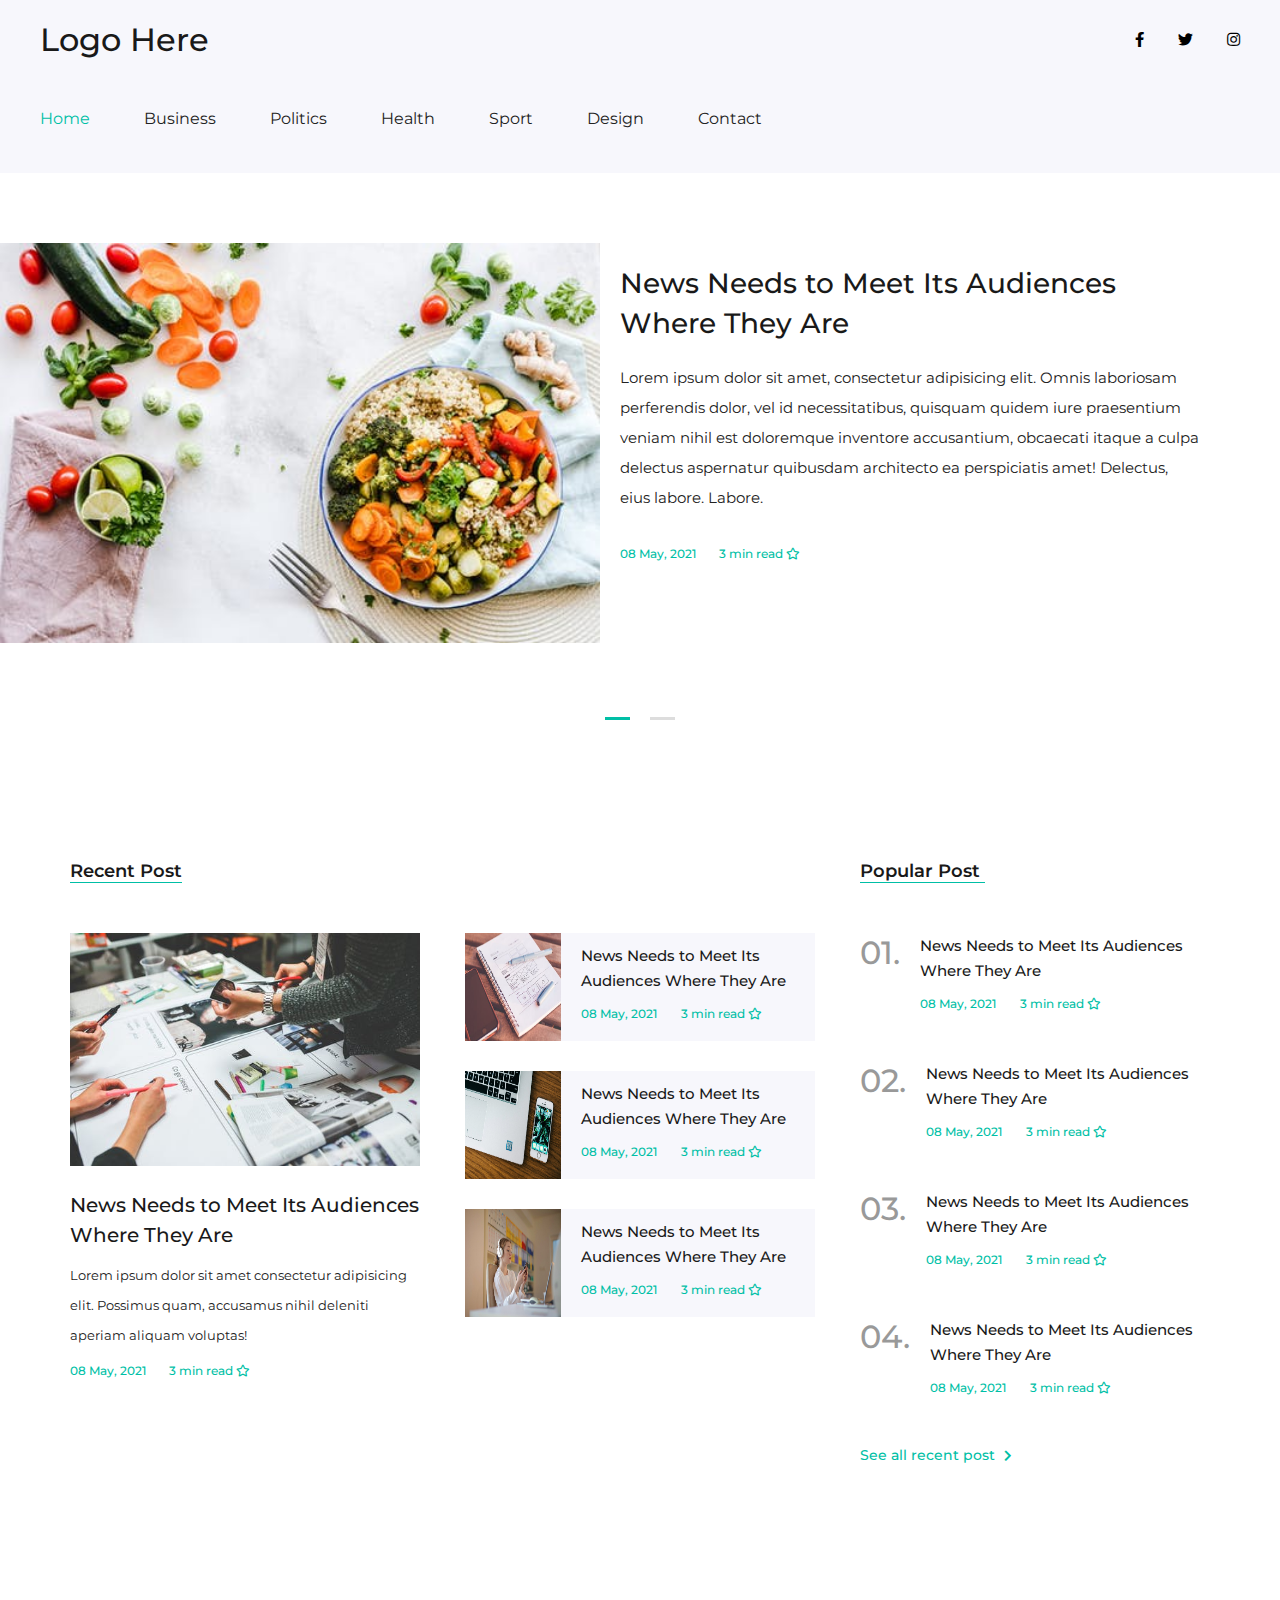
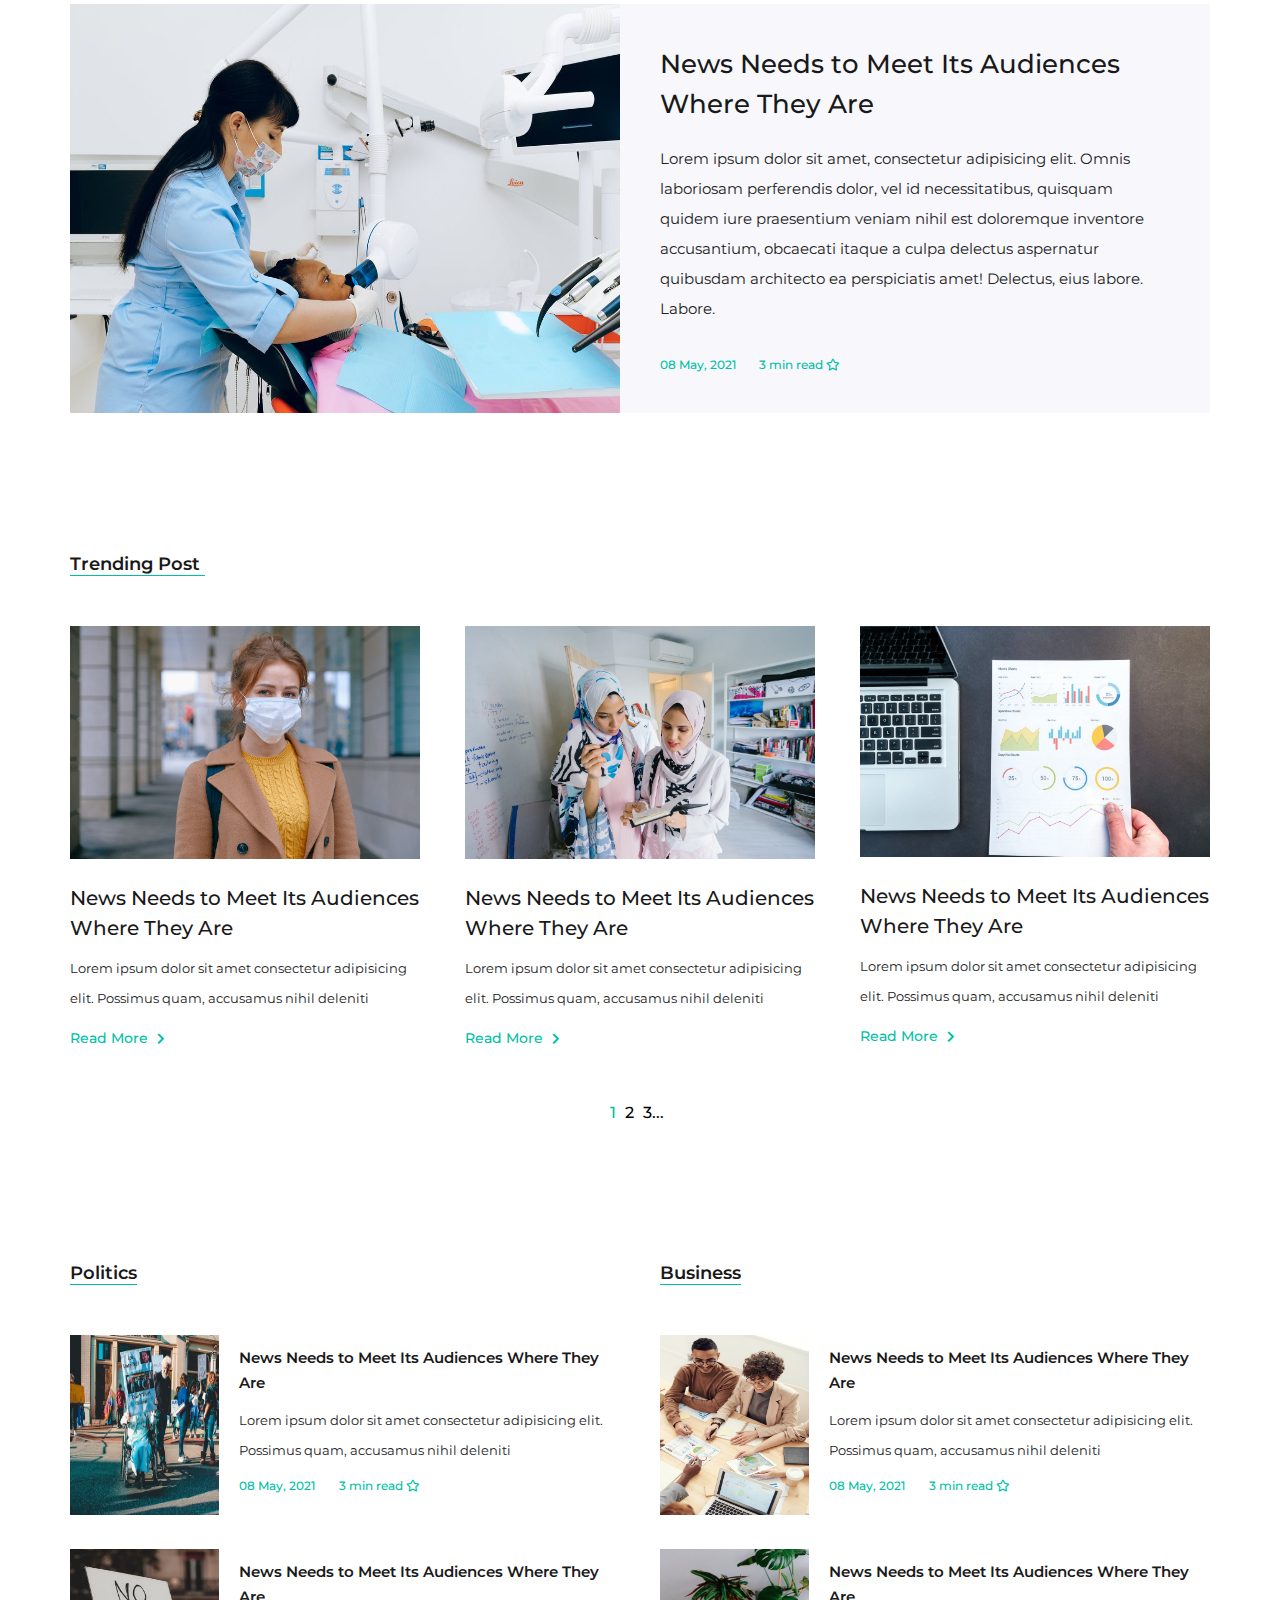
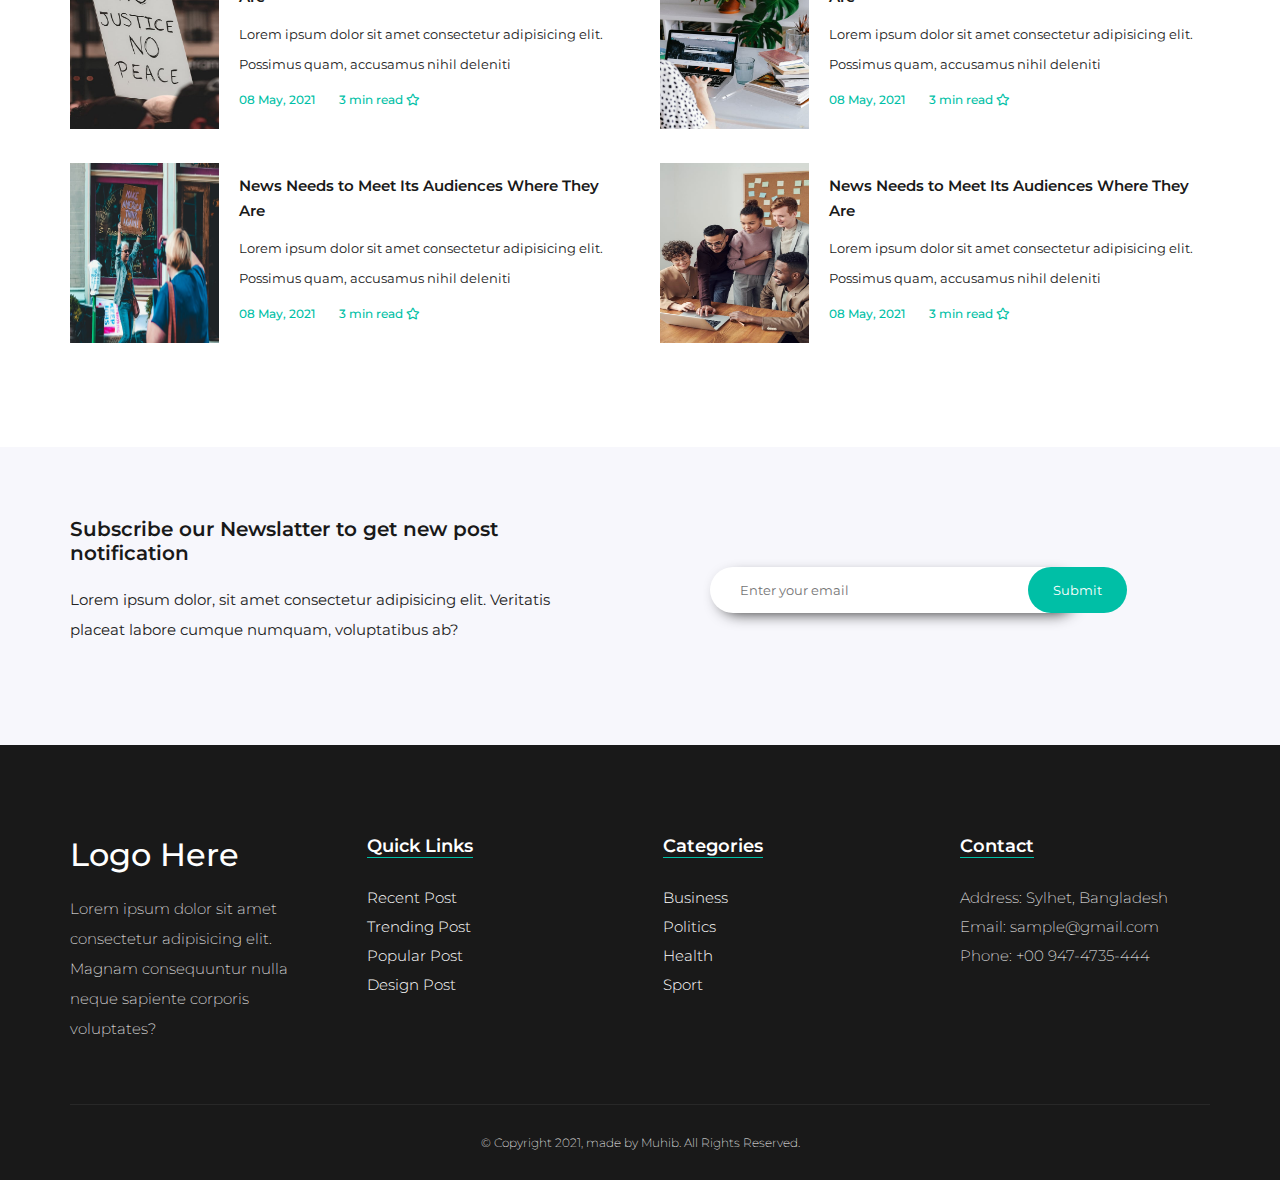
<file: index.html>
<!DOCTYPE html>
<html lang="en">
<head>
    <meta charset="UTF-8">
    <meta http-equiv="X-UA-Compatible" content="IE=edge">
    <meta name="viewport" content="width=device-width, initial-scale=1.0">
    <title>Blog website</title>

    <!-- google fonts -->
    <link rel="preconnect" href="https://fonts.gstatic.com">
    <link href="https://fonts.googleapis.com/css2?family=Montserrat:wght@100;200;300;400;500;600;700&display=swap" rel="stylesheet">

    <!-- font awesome -->
    <link rel="stylesheet" href="https://use.fontawesome.com/releases/v5.15.3/css/all.css">

    <!-- custom css link -->
    <link rel="stylesheet" href="index.css">
</head>
<body>
    
    <!-- header start -->

    <header>
        <div class="container-fluid">
            <div class="row top-head">
                <div class="logo">
                    <h1> Logo Here </h1>
                </div>
                <div class="social-contact">
                    <span><i class="fab fa-facebook-f"><a href="#"></a></i></span>
                    <span><i class="fab fa-twitter"><a href="#"></a></i></span>
                    <span><i class="fab fa-instagram"><a href="#"></a></i></span> 
                    <span><input type="search" placeholder="Search now"> <i class="fas fa-search"></i></span>
                </div>
                
            </div>

            <!-- nav start -->

            <nav>
                <div class="menu">
                    <a  class="active" href="index.html">Home</a>
                    <a   href="Business.html">Business</a>
                    <a  href="politics.html" target="_blank">Politics</a>
                    <a href="health.html" target="_blank">Health</a>
                    <a href="sport.html" target="_blank">Sport</a>
                    <a  href="design.html" target="_blank">Design</a>
                    <a href="contact.html" target="_blank">Contact</a>
                </div>
            </nav>

            <!-- nav end -->

        </div>
    </header>

    <!-- header end -->
    <!-- main content start -->

    <main>
        <!-- hero section start -->
        <section id="hero">
            <div class="hero-wrapper">
                <div class="hero-img">
                    <img src="images/pexels-photo-1640777.jpeg" alt="hero-image">
                </div>
                <div class="hero-content">
                    <a href="single-page.html" class="post-headline">News Needs to Meet Its Audiences Where They Are</a>
                    <p class="post-content">Lorem ipsum dolor sit amet, consectetur adipisicing elit. Omnis laboriosam perferendis dolor, vel id necessitatibus, quisquam quidem iure praesentium veniam nihil est doloremque inventore accusantium, obcaecati itaque a culpa delectus aspernatur quibusdam architecto ea perspiciatis amet! Delectus, eius labore. Labore.</p>

                    <span class="date">08 May, 2021 </span>
                    <span class="read-time">3 min read <i class="far fa-star"></i></span>
                </div>
            </div>
            <div class="slider-dot">
                <div class="slider1"></div>
                <div class="slider-2"></div>
            </div>
        </section>

        <!-- hero section end -->
        <!-- recent post section start -->

        <section>
            <div class="container">
                <div class="-titlewrapper">
                    <div class="editor">
                        <div class="title"><h3>Recent Post</h3></div>
                    </div>
                    <div class="popular">
                        <div class="title title-2"><h3>Popular Post</h3></div>
                    </div>

                </div> 

                <div class="recent-content-wrapper">
                    <div class="content-div1">
                        
                        <img src="images/hands-people-woman-working.jpg" alt="design">
                        <a href="single-page.html" class="post-headline">News Needs to Meet Its Audiences Where They Are</a>
                        <p class="post-content">Lorem ipsum dolor sit amet consectetur adipisicing elit. Possimus quam, accusamus nihil deleniti aperiam aliquam voluptas!</p>
                        <span class="date">08 May, 2021 </span>
                        <span class="read-time">3 min read <i class="far fa-star"></i></span>
                    </div>

                    <div class="content-div2">
                        <div class="div2-content">
                            <div class="content-div2-img">
                                <img src="images/pexels-photo-196644.jpeg" alt="">
                            </div>
                            <div class="content-div-post">
                                <a href="single-page.html" class="post-headline">News Needs to Meet Its Audiences Where They Are</a>
                                <span class="date">08 May, 2021 </span>
                            <span class="read-time">3 min read <i class="far fa-star"></i></span>
                            </div>
                        </div>

                        <div class="div2-content">
                            <div class="content-div2-img">
                                <img src="images/pexels-photo-2473650.jpeg" alt="">
                            </div>
                            <div class="content-div-post">
                                <a href="single-page.html" class="post-headline">News Needs to Meet Its Audiences Where They Are</a>
                                <span class="date">08 May, 2021 </span>
                            <span class="read-time">3 min read <i class="far fa-star"></i></span>
                            </div>
                        </div>

                        <div class="div2-content">
                            <div class="content-div2-img">
                                <img src="images/pexels-photo-3784435.jpeg" alt="">
                            </div>
                            <div class="content-div-post">
                                <a href="single-page.html" class="post-headline">News Needs to Meet Its Audiences Where They Are</a>
                                <span class="date">08 May, 2021 </span>
                            <span class="read-time">3 min read <i class="far fa-star"></i></span>
                            </div>
                        </div>

                        

                        
                    </div>
                    
                    

                    <div class="content-div3">
                        
                        <div class="div3-content">
                            <div class="content-div3-num">
                                <h3>01.</h3>
                            </div>
                            <div class="content-div-post">
                                <a href="single-page.html" class="post-headline">News Needs to Meet Its Audiences Where They Are</a>
                                <span class="date">08 May, 2021 </span>
                            <span class="read-time">3 min read <i class="far fa-star"></i></span>
                            </div>
                        </div>
                        <div class="div3-content">
                            <div class="content-div3-num">
                                <h3>02.</h3>
                            </div>
                            <div class="content-div-post">
                                <a href="single-page.html" class="post-headline">News Needs to Meet Its Audiences Where They Are</a>
                                <span class="date">08 May, 2021 </span>
                            <span class="read-time">3 min read <i class="far fa-star"></i></span>
                            </div>
                        </div>
                        <div class="div3-content">
                            <div class="content-div3-num">
                                <h3>03.</h3>
                            </div>
                            <div class="content-div-post">
                                <a href="single-page.html" class="post-headline">News Needs to Meet Its Audiences Where They Are</a>
                                <span class="date">08 May, 2021 </span>
                            <span class="read-time">3 min read <i class="far fa-star"></i></span>
                            </div>
                        </div>
                        <div class="div3-content">
                            <div class="content-div3-num">
                                <h3>04.</h3>
                            </div>
                            <div class="content-div-post">
                                <a href="single-page.html" class="post-headline">News Needs to Meet Its Audiences Where They Are</a>
                                <span class="date">08 May, 2021 </span>
                            <span class="read-time">3 min read <i class="far fa-star"></i></span>
                            </div>
                        </div>
                        
                        <a href="#" class="see-more">See all recent post <i class="fas fa-chevron-right"></i></a>

                    </div>
                </div>
            </div>
        </section>

        <!-- recent post section end -->
        <!-- next section start -->

        <section>
            <div class="container">
                <div class="wrapper">
                    <div class="next-img">
                        <img src="images/pexels-photo-3845685.jpeg" alt="">
                    </div>
                    <div class="next-content">
                        <a href="single-page.html" class="post-headline">News Needs to Meet Its Audiences Where They Are</a>
                        <p class="post-content">Lorem ipsum dolor sit amet, consectetur adipisicing elit. Omnis laboriosam perferendis dolor, vel id necessitatibus, quisquam quidem iure praesentium veniam nihil est doloremque inventore accusantium, obcaecati itaque a culpa delectus aspernatur quibusdam architecto ea perspiciatis amet! Delectus, eius labore. Labore.</p>
    
                        <span class="date">08 May, 2021 </span>
                        <span class="read-time">3 min read <i class="far fa-star"></i></span>
                    </div>
                </div>
                
            </div>
        </section>

        <!-- next section end -->
        <!-- trending post section start -->

        <section>
            <div class="container">
                <div class="title3"><h3>Trending Post</h3></div>

                <div class="trending-wrapper">
                    
                    <div class="content-div1">
                        
                        <img src="images/pexels-photo-3902881.jpeg" alt="design">
                        <a href="single-page.html" class="post-headline">News Needs to Meet Its Audiences Where They Are</a>
                        <p class="post-content">Lorem ipsum dolor sit amet consectetur adipisicing elit. Possimus quam, accusamus nihil deleniti </p>
                        <a href="#" class="see-more">Read More <i class="fas fa-chevron-right"></i></a>
                    </div>

                    <div class="content-div1">
                        
                        <img src="images/pexels-photo-1078741.jpeg" alt="design">
                        <a href="single-page.html" class="post-headline">News Needs to Meet Its Audiences Where They Are</a>
                        <p class="post-content">Lorem ipsum dolor sit amet consectetur adipisicing elit. Possimus quam, accusamus nihil deleniti </p>
                        <a href="#" class="see-more">Read More <i class="fas fa-chevron-right"></i></a>
                    </div>

                    <div class="content-div1">
                        
                        <img src="images/pexels-photo-669612.jpeg" alt="design">
                        <a href="single-page.html" class="post-headline">News Needs to Meet Its Audiences Where They Are</a>
                        <p class="post-content">Lorem ipsum dolor sit amet consectetur adipisicing elit. Possimus quam, accusamus nihil deleniti </p>

                        <a href="#" class="see-more">Read More <i class="fas fa-chevron-right"></i></a>
                        
                    </div>

                </div>

                <div class="pagi">
                    <span class="active">1</span>
                    <span>2</span>
                    <span>3...</span>
                </div>
            </div>
        </section>

        <!-- trending post section end -->
        <!-- categories section start -->

        <section>
            <div class="container">
                <div class="category-wrapper">
                    <div class="politics-category">
                        
                        <h2>Politics</h2>
                        <div class="politics-post-wrp">
                            <div class="politics-img">
                                <img src="images/pexels-photo-1464222.jpeg" alt="">
                            </div>
                            <div class="content-div-post">
                                <a href="single-page.html" class="post-headline">News Needs to Meet Its Audiences Where They Are</a>
                                <p class="post-content cate-p">Lorem ipsum dolor sit amet consectetur adipisicing elit. Possimus quam, accusamus nihil deleniti </p>
                                <span class="date">08 May, 2021 </span>
                            <span class="read-time">3 min read <i class="far fa-star"></i></span>
                            </div>
                        </div>
                        <div class="politics-post-wrp">
                            <div class="politics-img">
                                <img src="images/pexels-photo-4646777.jpeg" alt="">
                            </div>
                            <div class="content-div-post">
                                <a href="single-page.html" class="post-headline">News Needs to Meet Its Audiences Where They Are</a>
                                <p class="post-content cate-p">Lorem ipsum dolor sit amet consectetur adipisicing elit. Possimus quam, accusamus nihil deleniti </p>
                                <span class="date ">08 May, 2021 </span>
                            <span class="read-time ">3 min read <i class="far fa-star"></i></span>
                            </div>
                        </div>
                        <div class="politics-post-wrp">
                            <div class="politics-img">
                                <img src="images/pexels-photo-1464205.jpeg" alt="">
                            </div>
                            <div class="content-div-post">
                                <a href="single-page.html" class="post-headline">News Needs to Meet Its Audiences Where They Are</a>
                                <p class="post-content cate-p">Lorem ipsum dolor sit amet consectetur adipisicing elit. Possimus quam, accusamus nihil deleniti </p>
                                <span class="date">08 May, 2021 </span>
                            <span class="read-time">3 min read <i class="far fa-star"></i></span>
                            </div>
                        </div>
                    </div>

                    <div class="business-category">
                        <h2>Business</h2>
                        <div class="politics-post-wrp">
                            <div class="politics-img">
                                <img src="images/pexels-photo-3184287.jpeg" alt="">
                            </div>
                            <div class="content-div-post">
                                <a href="single-page.html" class="post-headline">News Needs to Meet Its Audiences Where They Are</a>
                                <p class="post-content cate-p">Lorem ipsum dolor sit amet consectetur adipisicing elit. Possimus quam, accusamus nihil deleniti </p>
                                <span class="date">08 May, 2021 </span>
                            <span class="read-time">3 min read <i class="far fa-star"></i></span>
                            </div>
                        </div>
                        <div class="politics-post-wrp">
                            <div class="politics-img">
                                <img src="images/pexels-photo-3987020.jpeg" alt="">
                            </div>
                            <div class="content-div-post">
                                <a href="single-page.html" class="post-headline">News Needs to Meet Its Audiences Where They Are</a>
                                <p class="post-content cate-p">Lorem ipsum dolor sit amet consectetur adipisicing elit. Possimus quam, accusamus nihil deleniti </p>
                                <span class="date">08 May, 2021 </span>
                            <span class="read-time">3 min read <i class="far fa-star"></i></span>
                            </div>
                        </div>
                        <div class="politics-post-wrp">
                            <div class="politics-img">
                                <img src="images/pexels-photo-3182750.jpeg" alt="">
                            </div>
                            <div class="content-div-post">
                                <a href="single-page.html" class="post-headline">News Needs to Meet Its Audiences Where They Are</a>
                                <p class="post-content cate-p">Lorem ipsum dolor sit amet consectetur adipisicing elit. Possimus quam, accusamus nihil deleniti </p>
                                <span class="date">08 May, 2021 </span>
                            <span class="read-time">3 min read <i class="far fa-star"></i></span>
                            </div>
                        </div>
                    </div>
                </div>
            </div>
        </section>

        <!-- category section end -->
        <!-- newslatter section start -->

        <section id="subscribe">
            <div class="container">
                <div class="subscribe-wrapper">
                    <div class="subs-content">
                        <h2>Subscribe our Newslatter to get new post notification</h2>
                        <p class="post-content">Lorem ipsum dolor, sit amet consectetur adipisicing elit. Veritatis placeat labore cumque numquam, voluptatibus ab?</p>
                    </div>

                    <div class="subs-form">
                        <input type="email" placeholder="Enter your email ">
                        <button>Submit</button>
                    </div>
                </div>
            </div>
        </section>

        <!-- newslatter section end -->
        <!-- footer section start -->

        <footer>
            <div class="container">
                <div class="footer-wrapper">
                    <div class="footer-1">
                        <h2>Logo Here</h2>
                        <p class="post-content">Lorem ipsum dolor sit amet consectetur adipisicing elit. Magnam consequuntur nulla neque sapiente corporis voluptates?</p>
                    </div>

                    <div class="footer-2">
                        <h2>Quick Links</h2>
                        <ul>
                            <li><a href="#">Recent Post</a></li>
                            <li><a href="#">Trending Post</a></li>
                            <li><a href="#">Popular Post</a></li>
                            <li><a href="#">Design Post</a></li>
                        </ul>
                    </div>
                    <div class="footer-3">
                        <h2>Categories</h2>
                        <ul>
                            <li><a href="#">Business</a></li>
                            <li><a href="#">Politics</a></li>
                            <li><a href="#">Health</a></li>
                            <li><a href="#">Sport</a></li>

                            
                        </ul>
                    </div>
                    <div class="footer-3">
                        <h2>Contact</h2>
                        <ul>
                            <li>Address: Sylhet, Bangladesh</li>
                            <li>Email: sample@gmail.com</li>
                            <li>Phone: +00 947-4735-444</li>
                            
                            
                        </ul>
                    </div>
                </div>

                <div class="footer-bottom">
                    <p>&copy; Copyright 2021, made by Muhib. All Rights Reserved.</p>
                </div>
            </div>
        </footer>

    </main>
    <!-- main content end -->









    
</body>
</html>
</file>
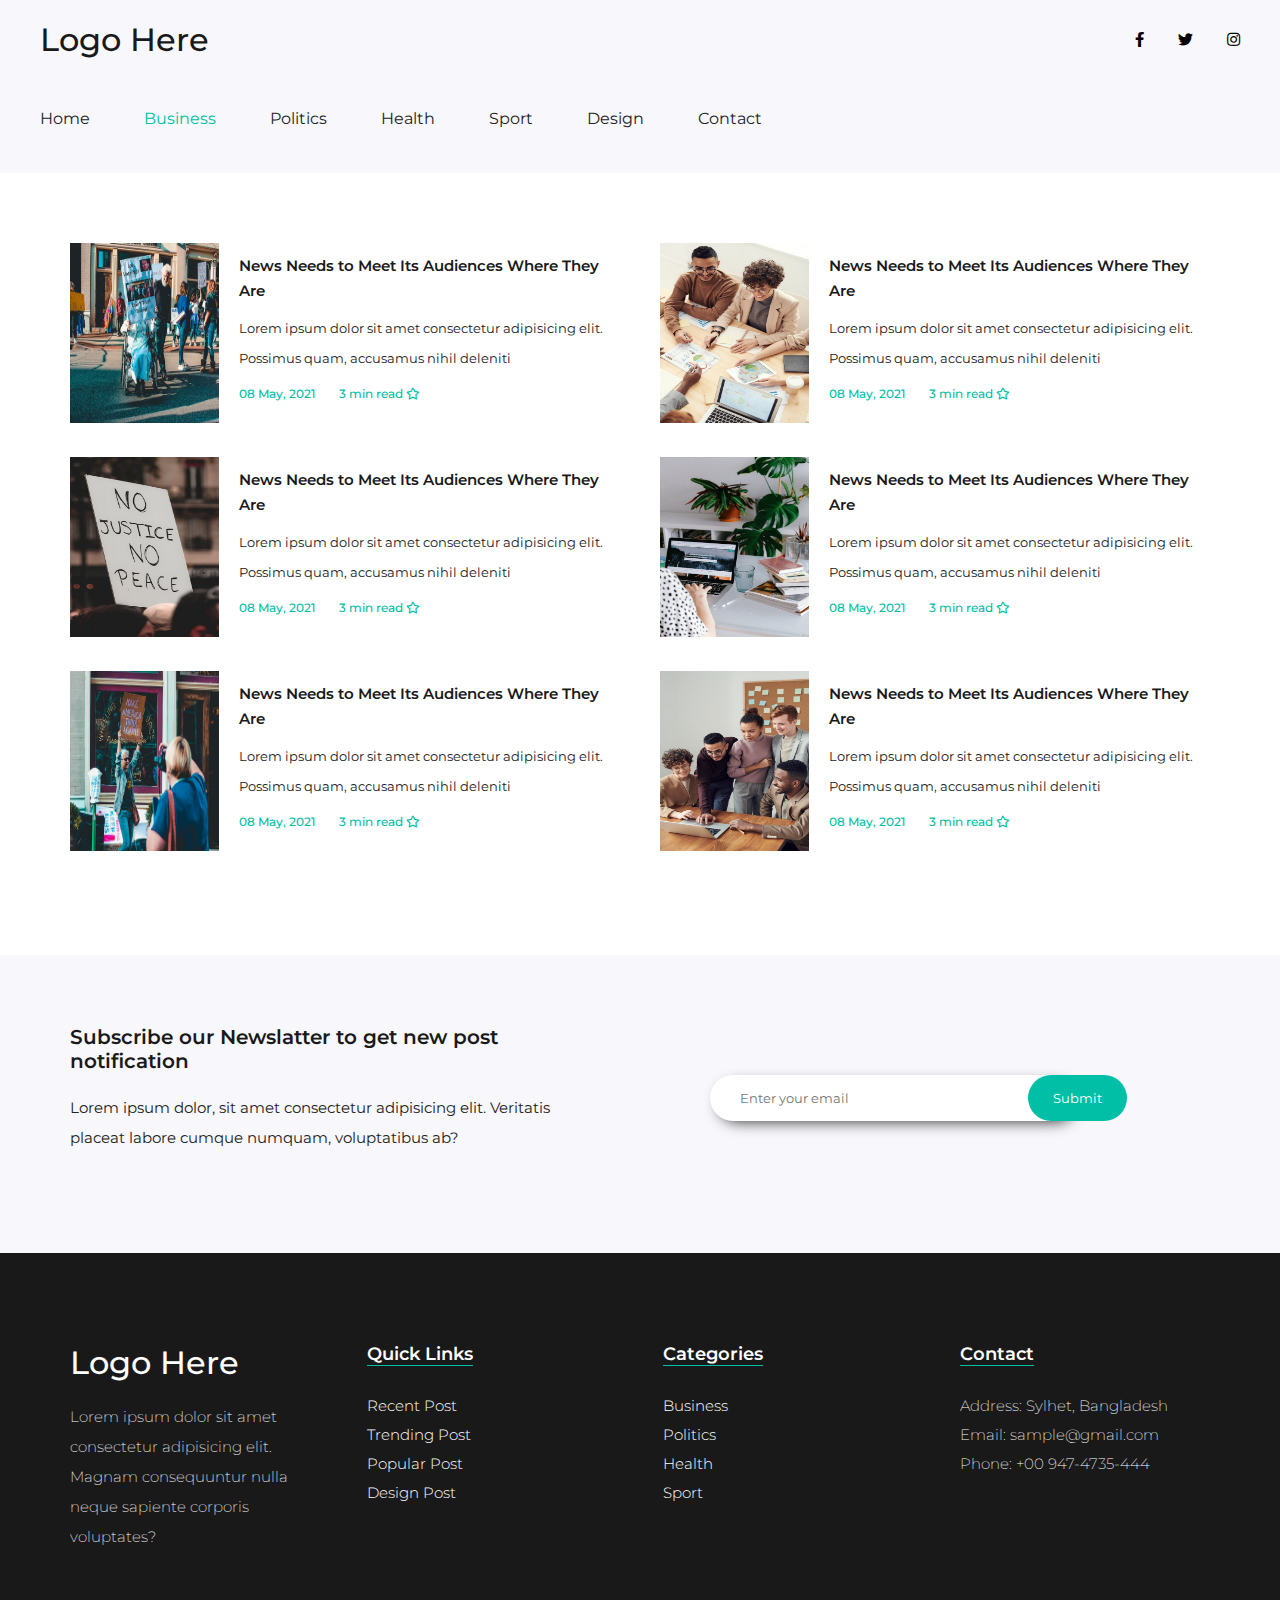
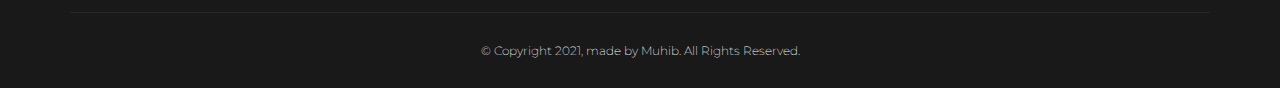
<file: Business.html>
<!DOCTYPE html>
<html lang="en">
<head>
    <meta charset="UTF-8">
    <meta http-equiv="X-UA-Compatible" content="IE=edge">
    <meta name="viewport" content="width=device-width, initial-scale=1.0">
    <title>Blog website</title>

    <!-- google fonts -->
    <link rel="preconnect" href="https://fonts.gstatic.com">
    <link href="https://fonts.googleapis.com/css2?family=Montserrat:wght@100;200;300;400;500;600;700&display=swap" rel="stylesheet">

    <!-- font awesome -->
    <link rel="stylesheet" href="https://use.fontawesome.com/releases/v5.15.3/css/all.css">

    <!-- custom css link -->
    <link rel="stylesheet" href="index.css">
</head>
<body>
    
    <!-- header start -->

    <header>
        <div class="container-fluid">
            <div class="row top-head">
                <div class="logo">
                    <h1> Logo Here </h1>
                </div>
                <div class="social-contact">
                    <span><i class="fab fa-facebook-f"><a href="#"></a></i></span>
                    <span><i class="fab fa-twitter"><a href="#"></a></i></span>
                    <span><i class="fab fa-instagram"><a href="#"></a></i></span> 
                    <span><input type="search" placeholder="Search now"> <i class="fas fa-search"></i></span>
                </div>
                
            </div>

            <!-- nav start -->

            <nav>
                <div class="menu">
                    <a  href="index.html">Home</a>
                    <a  class="active" href="#">Business</a>
                    <a href="politics.html" target="_blank">Politics</a>
                    <a href="health.html" target="_blank">Health</a>
                    <a href="sport.html" target="_blank">Sport</a>
                    <a href="design.html" target="_blank">Design</a>
                    <a href="contact.html" target="_blank">Contact</a>
                </div>
            </nav>

            <!-- nav end -->

        </div>
    </header>

    <!-- header end -->

    <section>
        <div class="container">
            <div class="category-wrapper">
                <div class="politics-category">
                    

                    <div class="politics-post-wrp">
                        <div class="politics-img">
                            <img src="images/pexels-photo-1464222.jpeg" alt="">
                        </div>
                        <div class="content-div-post">
                            <a href="#" class="post-headline">News Needs to Meet Its Audiences Where They Are</a>
                            <p class="post-content cate-p">Lorem ipsum dolor sit amet consectetur adipisicing elit. Possimus quam, accusamus nihil deleniti </p>
                            <span class="date">08 May, 2021 </span>
                        <span class="read-time">3 min read <i class="far fa-star"></i></span>
                        </div>
                    </div>
                    <div class="politics-post-wrp">
                        <div class="politics-img">
                            <img src="images/pexels-photo-4646777.jpeg" alt="">
                        </div>
                        <div class="content-div-post">
                            <a href="#" class="post-headline">News Needs to Meet Its Audiences Where They Are</a>
                            <p class="post-content cate-p">Lorem ipsum dolor sit amet consectetur adipisicing elit. Possimus quam, accusamus nihil deleniti </p>
                            <span class="date ">08 May, 2021 </span>
                        <span class="read-time ">3 min read <i class="far fa-star"></i></span>
                        </div>
                    </div>
                    <div class="politics-post-wrp">
                        <div class="politics-img">
                            <img src="images/pexels-photo-1464205.jpeg" alt="">
                        </div>
                        <div class="content-div-post">
                            <a href="#" class="post-headline">News Needs to Meet Its Audiences Where They Are</a>
                            <p class="post-content cate-p">Lorem ipsum dolor sit amet consectetur adipisicing elit. Possimus quam, accusamus nihil deleniti </p>
                            <span class="date">08 May, 2021 </span>
                        <span class="read-time">3 min read <i class="far fa-star"></i></span>
                        </div>
                    </div>
                </div>

                <div class="business-category">
                    
                    <div class="politics-post-wrp">
                        <div class="politics-img">
                            <img src="images/pexels-photo-3184287.jpeg" alt="">
                        </div>
                        <div class="content-div-post">
                            <a href="#" class="post-headline">News Needs to Meet Its Audiences Where They Are</a>
                            <p class="post-content cate-p">Lorem ipsum dolor sit amet consectetur adipisicing elit. Possimus quam, accusamus nihil deleniti </p>
                            <span class="date">08 May, 2021 </span>
                        <span class="read-time">3 min read <i class="far fa-star"></i></span>
                        </div>
                    </div>
                    <div class="politics-post-wrp">
                        <div class="politics-img">
                            <img src="images/pexels-photo-3987020.jpeg" alt="">
                        </div>
                        <div class="content-div-post">
                            <a href="#" class="post-headline">News Needs to Meet Its Audiences Where They Are</a>
                            <p class="post-content cate-p">Lorem ipsum dolor sit amet consectetur adipisicing elit. Possimus quam, accusamus nihil deleniti </p>
                            <span class="date">08 May, 2021 </span>
                        <span class="read-time">3 min read <i class="far fa-star"></i></span>
                        </div>
                    </div>
                    <div class="politics-post-wrp">
                        <div class="politics-img">
                            <img src="images/pexels-photo-3182750.jpeg" alt="">
                        </div>
                        <div class="content-div-post">
                            <a href="#" class="post-headline">News Needs to Meet Its Audiences Where They Are</a>
                            <p class="post-content cate-p">Lorem ipsum dolor sit amet consectetur adipisicing elit. Possimus quam, accusamus nihil deleniti </p>
                            <span class="date">08 May, 2021 </span>
                        <span class="read-time">3 min read <i class="far fa-star"></i></span>
                        </div>
                    </div>
                </div>
            </div>
        </div>
    </section>

    <!-- newslatter section start -->

    <section id="subscribe">
        <div class="container">
            <div class="subscribe-wrapper">
                <div class="subs-content">
                    <h2>Subscribe our Newslatter to get new post notification</h2>
                    <p class="post-content">Lorem ipsum dolor, sit amet consectetur adipisicing elit. Veritatis placeat labore cumque numquam, voluptatibus ab?</p>
                </div>

                <div class="subs-form">
                    <input type="email" placeholder="Enter your email ">
                    <button>Submit</button>
                </div>
            </div>
        </div>
    </section>

    <!-- newslatter section end -->
    <!-- footer section start -->

    <footer>
        <div class="container">
            <div class="footer-wrapper">
                <div class="footer-1">
                    <h2>Logo Here</h2>
                    <p class="post-content">Lorem ipsum dolor sit amet consectetur adipisicing elit. Magnam consequuntur nulla neque sapiente corporis voluptates?</p>
                </div>

                <div class="footer-2">
                    <h2>Quick Links</h2>
                    <ul>
                        <li><a href="#">Recent Post</a></li>
                        <li><a href="#">Trending Post</a></li>
                        <li><a href="#">Popular Post</a></li>
                        <li><a href="#">Design Post</a></li>
                    </ul>
                </div>
                <div class="footer-3">
                    <h2>Categories</h2>
                    <ul>
                        <li><a href="#">Business</a></li>
                        <li><a href="#">Politics</a></li>
                        <li><a href="#">Health</a></li>
                        <li><a href="#">Sport</a></li>

                        
                    </ul>
                </div>
                <div class="footer-3">
                    <h2>Contact</h2>
                    <ul>
                        <li>Address: Sylhet, Bangladesh</li>
                        <li>Email: sample@gmail.com</li>
                        <li>Phone: +00 947-4735-444</li>
                        
                        
                    </ul>
                </div>
            </div>

            <div class="footer-bottom">
                <p>&copy; Copyright 2021, made by Muhib. All Rights Reserved.</p>
            </div>
        </div>
    </footer>











</body>
</html>
</file>
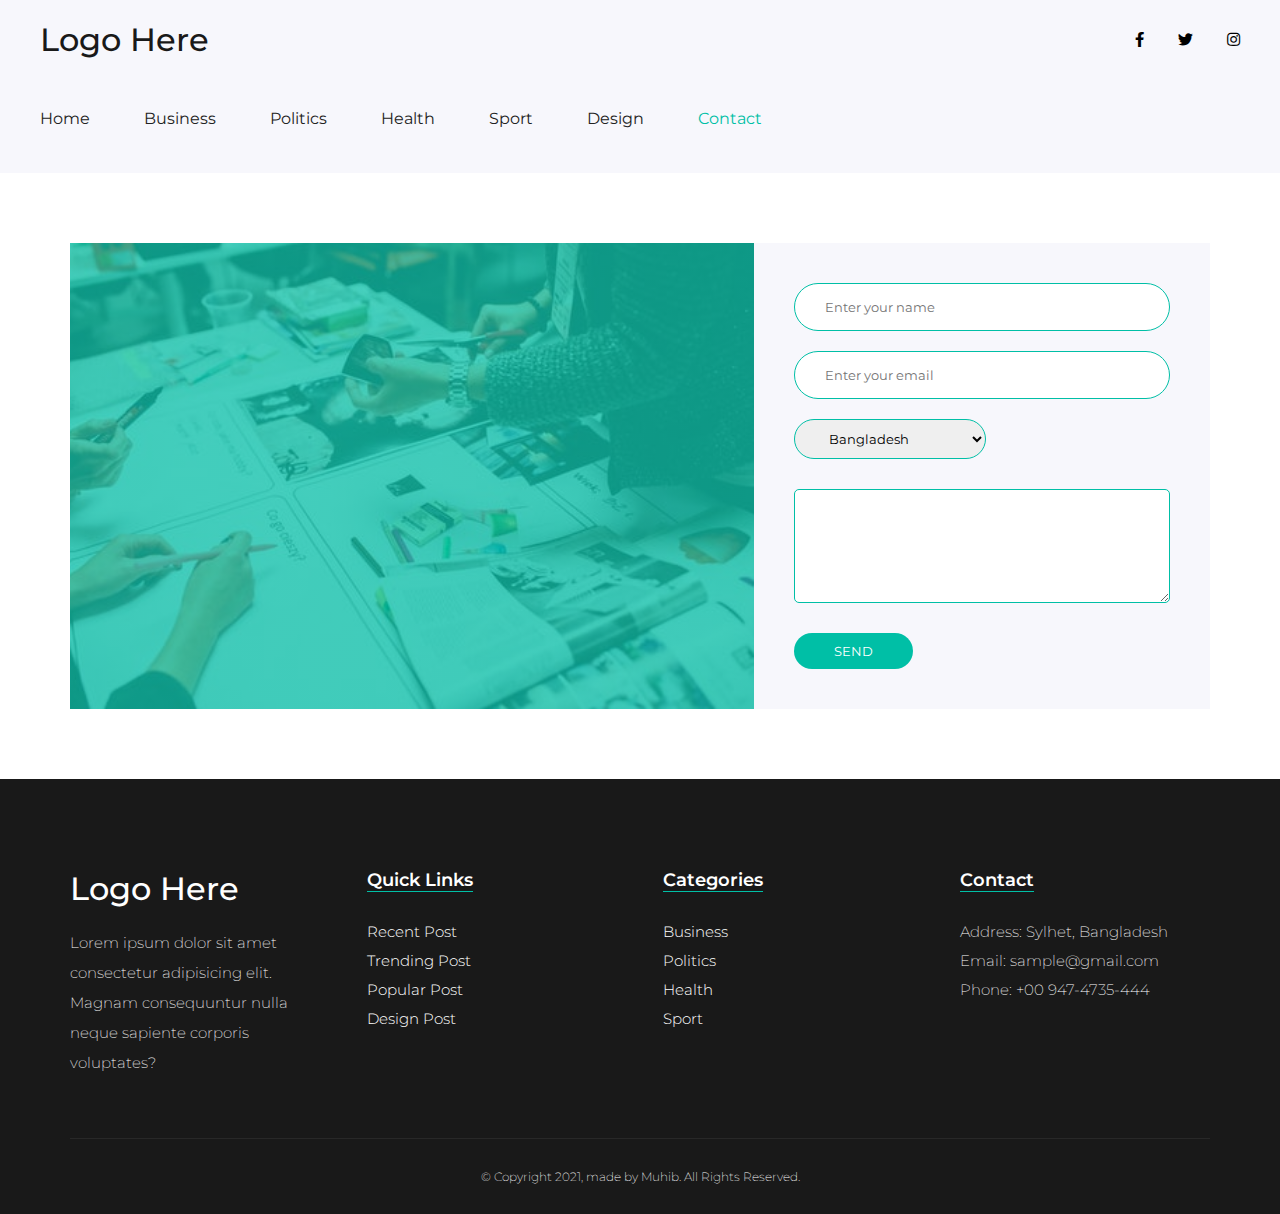
<file: contact.html>
<!DOCTYPE html>
<html lang="en">
<head>
    <meta charset="UTF-8">
    <meta http-equiv="X-UA-Compatible" content="IE=edge">
    <meta name="viewport" content="width=device-width, initial-scale=1.0">
    <title>Blog website</title>

    <!-- google fonts -->
    <link rel="preconnect" href="https://fonts.gstatic.com">
    <link href="https://fonts.googleapis.com/css2?family=Montserrat:wght@100;200;300;400;500;600;700&display=swap" rel="stylesheet">

    <!-- font awesome -->
    <link rel="stylesheet" href="https://use.fontawesome.com/releases/v5.15.3/css/all.css">

    <!-- custom css link -->
    <link rel="stylesheet" href="index.css">
</head>
<body>
    
    <!-- header start -->

    <header>
        <div class="container-fluid">
            <div class="row top-head">
                <div class="logo">
                    <h1> Logo Here </h1>
                </div>
                <div class="social-contact">
                    <span><i class="fab fa-facebook-f"><a href="#"></a></i></span>
                    <span><i class="fab fa-twitter"><a href="#"></a></i></span>
                    <span><i class="fab fa-instagram"><a href="#"></a></i></span> 
                    <span><input type="search" placeholder="Search now"> <i class="fas fa-search"></i></span>
                </div>
                
            </div>

            <!-- nav start -->

            <nav>
                <div class="menu">
                    <a  href="index.html">Home</a>
                    <a   href="Business.html">Business</a>
                    <a href="politics.html" target="_blank">Politics</a>
                    <a href="health.html" target="_blank">Health</a>
                    <a href="sport.html" target="_blank">Sport</a>
                    <a href="design.html" target="_blank">Design</a>
                    <a class="active"  href="contact.html" target="_blank">Contact</a>
                </div>
            </nav>

            <!-- nav end -->

        </div>
    </header>

    <!-- header end -->

    <section id="contact">
        <div class="container">
            <div class="contact-wrapper">
                <div class="contact-img">
                    
                </div>
                <div class="contact-form">
                    <form action="">
                        <input type="text" placeholder="Enter your name">
                        <input type="email" placeholder="Enter your email">
                        <select name=""  id="">
                            <option value="">Bangladesh</option>
                            <option value="">Canada</option>
                            <option value="">United Kingdom</option>
                            <option value="">United State</option>
                            <option value="">India</option>
                            <option value="">Pakistan</option>
                            <option value="">France</option>
                            <option value="">Spain</option>
                            <option value="">Italy</option>
                        </select>
                        <textarea name="" id="" cols="30" rows="7"></textarea>
                        <button>SEND</button>
                    </form>
                </div>
            </div>
        </div>
    </section>
    

    
    <!-- footer section start -->

    <footer>
        <div class="container">
            <div class="footer-wrapper">
                <div class="footer-1">
                    <h2>Logo Here</h2>
                    <p class="post-content">Lorem ipsum dolor sit amet consectetur adipisicing elit. Magnam consequuntur nulla neque sapiente corporis voluptates?</p>
                </div>

                <div class="footer-2">
                    <h2>Quick Links</h2>
                    <ul>
                        <li><a href="#">Recent Post</a></li>
                        <li><a href="#">Trending Post</a></li>
                        <li><a href="#">Popular Post</a></li>
                        <li><a href="#">Design Post</a></li>
                    </ul>
                </div>
                <div class="footer-3">
                    <h2>Categories</h2>
                    <ul>
                        <li><a href="#">Business</a></li>
                        <li><a href="#">Politics</a></li>
                        <li><a href="#">Health</a></li>
                        <li><a href="#">Sport</a></li>

                        
                    </ul>
                </div>
                <div class="footer-3">
                    <h2>Contact</h2>
                    <ul>
                        <li>Address: Sylhet, Bangladesh</li>
                        <li>Email: sample@gmail.com</li>
                        <li>Phone: +00 947-4735-444</li>
                        
                        
                    </ul>
                </div>
            </div>

            <div class="footer-bottom">
                <p>&copy; Copyright 2021, made by Muhib. All Rights Reserved.</p>
            </div>
        </div>
    </footer>


</body>
</html>
</file>
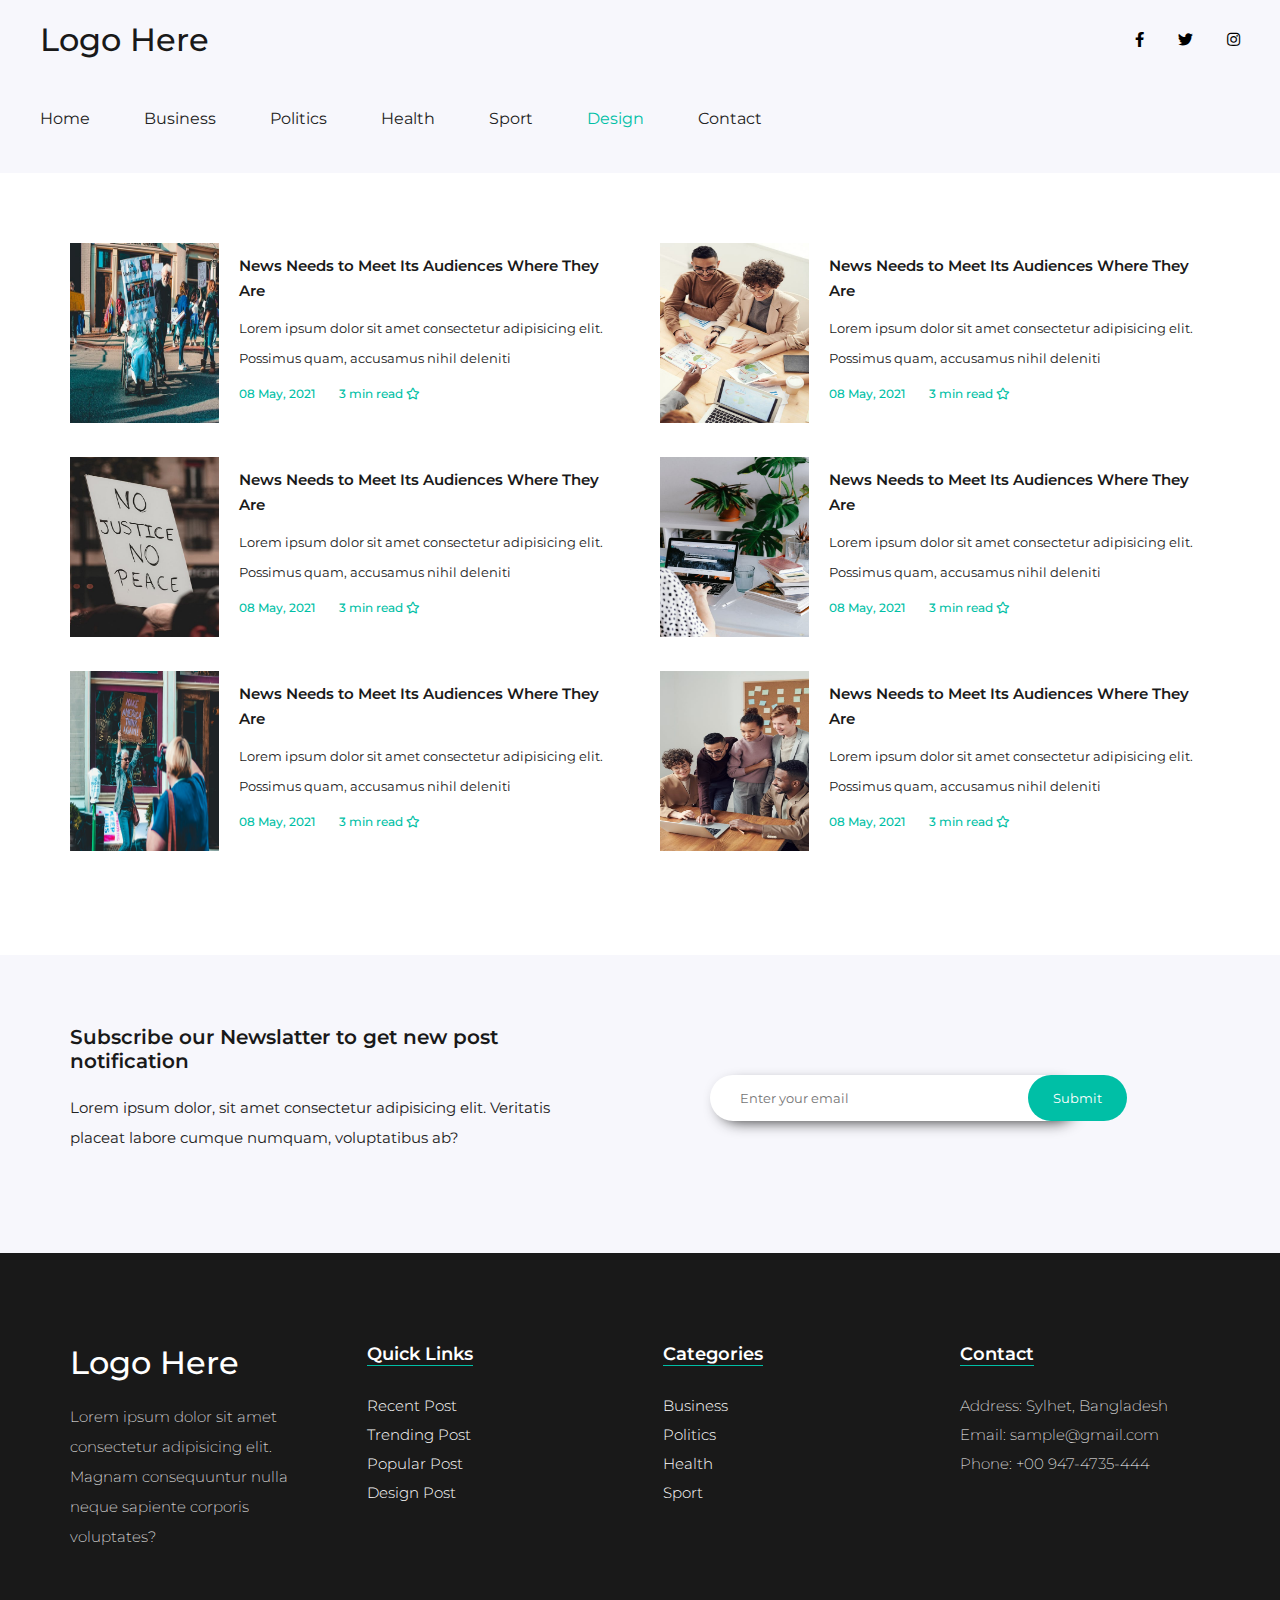
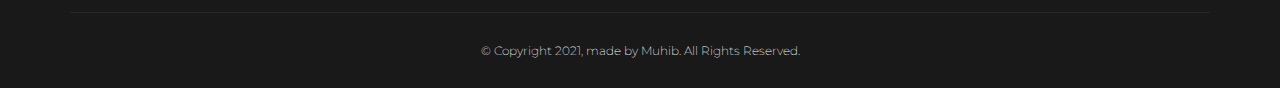
<file: design.html>
<!DOCTYPE html>
<html lang="en">
<head>
    <meta charset="UTF-8">
    <meta http-equiv="X-UA-Compatible" content="IE=edge">
    <meta name="viewport" content="width=device-width, initial-scale=1.0">
    <title>Blog website</title>

    <!-- google fonts -->
    <link rel="preconnect" href="https://fonts.gstatic.com">
    <link href="https://fonts.googleapis.com/css2?family=Montserrat:wght@100;200;300;400;500;600;700&display=swap" rel="stylesheet">

    <!-- font awesome -->
    <link rel="stylesheet" href="https://use.fontawesome.com/releases/v5.15.3/css/all.css">

    <!-- custom css link -->
    <link rel="stylesheet" href="index.css">
</head>
<body>
    
    <!-- header start -->

    <header>
        <div class="container-fluid">
            <div class="row top-head">
                <div class="logo">
                    <h1> Logo Here </h1>
                </div>
                <div class="social-contact">
                    <span><i class="fab fa-facebook-f"><a href="#"></a></i></span>
                    <span><i class="fab fa-twitter"><a href="#"></a></i></span>
                    <span><i class="fab fa-instagram"><a href="#"></a></i></span> 
                    <span><input type="search" placeholder="Search now"> <i class="fas fa-search"></i></span>
                </div>
                
            </div>

            <!-- nav start -->

            <nav>
                <div class="menu">
                    <a  href="index.html">Home</a>
                    <a   href="Business.html">Business</a>
                    <a  href="politics.html" target="_blank">Politics</a>
                    <a href="health.html" target="_blank">Health</a>
                    <a href="sport.html" target="_blank">Sport</a>
                    <a class="active" href="design.html" target="_blank">Design</a>
                    <a href="contact.html" target="_blank">Contact</a>
                </div>
            </nav>

            <!-- nav end -->

        </div>
    </header>

    <!-- header end -->

    <section>
        <div class="container">
            <div class="category-wrapper">
                <div class="politics-category">
                    

                    <div class="politics-post-wrp">
                        <div class="politics-img">
                            <img src="images/pexels-photo-1464222.jpeg" alt="">
                        </div>
                        <div class="content-div-post">
                            <a href="#" class="post-headline">News Needs to Meet Its Audiences Where They Are</a>
                            <p class="post-content cate-p">Lorem ipsum dolor sit amet consectetur adipisicing elit. Possimus quam, accusamus nihil deleniti </p>
                            <span class="date">08 May, 2021 </span>
                        <span class="read-time">3 min read <i class="far fa-star"></i></span>
                        </div>
                    </div>
                    <div class="politics-post-wrp">
                        <div class="politics-img">
                            <img src="images/pexels-photo-4646777.jpeg" alt="">
                        </div>
                        <div class="content-div-post">
                            <a href="#" class="post-headline">News Needs to Meet Its Audiences Where They Are</a>
                            <p class="post-content cate-p">Lorem ipsum dolor sit amet consectetur adipisicing elit. Possimus quam, accusamus nihil deleniti </p>
                            <span class="date ">08 May, 2021 </span>
                        <span class="read-time ">3 min read <i class="far fa-star"></i></span>
                        </div>
                    </div>
                    <div class="politics-post-wrp">
                        <div class="politics-img">
                            <img src="images/pexels-photo-1464205.jpeg" alt="">
                        </div>
                        <div class="content-div-post">
                            <a href="#" class="post-headline">News Needs to Meet Its Audiences Where They Are</a>
                            <p class="post-content cate-p">Lorem ipsum dolor sit amet consectetur adipisicing elit. Possimus quam, accusamus nihil deleniti </p>
                            <span class="date">08 May, 2021 </span>
                        <span class="read-time">3 min read <i class="far fa-star"></i></span>
                        </div>
                    </div>
                </div>

                <div class="business-category">
                    
                    <div class="politics-post-wrp">
                        <div class="politics-img">
                            <img src="images/pexels-photo-3184287.jpeg" alt="">
                        </div>
                        <div class="content-div-post">
                            <a href="#" class="post-headline">News Needs to Meet Its Audiences Where They Are</a>
                            <p class="post-content cate-p">Lorem ipsum dolor sit amet consectetur adipisicing elit. Possimus quam, accusamus nihil deleniti </p>
                            <span class="date">08 May, 2021 </span>
                        <span class="read-time">3 min read <i class="far fa-star"></i></span>
                        </div>
                    </div>
                    <div class="politics-post-wrp">
                        <div class="politics-img">
                            <img src="images/pexels-photo-3987020.jpeg" alt="">
                        </div>
                        <div class="content-div-post">
                            <a href="#" class="post-headline">News Needs to Meet Its Audiences Where They Are</a>
                            <p class="post-content cate-p">Lorem ipsum dolor sit amet consectetur adipisicing elit. Possimus quam, accusamus nihil deleniti </p>
                            <span class="date">08 May, 2021 </span>
                        <span class="read-time">3 min read <i class="far fa-star"></i></span>
                        </div>
                    </div>
                    <div class="politics-post-wrp">
                        <div class="politics-img">
                            <img src="images/pexels-photo-3182750.jpeg" alt="">
                        </div>
                        <div class="content-div-post">
                            <a href="#" class="post-headline">News Needs to Meet Its Audiences Where They Are</a>
                            <p class="post-content cate-p">Lorem ipsum dolor sit amet consectetur adipisicing elit. Possimus quam, accusamus nihil deleniti </p>
                            <span class="date">08 May, 2021 </span>
                        <span class="read-time">3 min read <i class="far fa-star"></i></span>
                        </div>
                    </div>
                </div>
            </div>
        </div>
    </section>

    <!-- newslatter section start -->

    <section id="subscribe">
        <div class="container">
            <div class="subscribe-wrapper">
                <div class="subs-content">
                    <h2>Subscribe our Newslatter to get new post notification</h2>
                    <p class="post-content">Lorem ipsum dolor, sit amet consectetur adipisicing elit. Veritatis placeat labore cumque numquam, voluptatibus ab?</p>
                </div>

                <div class="subs-form">
                    <input type="email" placeholder="Enter your email ">
                    <button>Submit</button>
                </div>
            </div>
        </div>
    </section>

    <!-- newslatter section end -->
    <!-- footer section start -->

    <footer>
        <div class="container">
            <div class="footer-wrapper">
                <div class="footer-1">
                    <h2>Logo Here</h2>
                    <p class="post-content">Lorem ipsum dolor sit amet consectetur adipisicing elit. Magnam consequuntur nulla neque sapiente corporis voluptates?</p>
                </div>

                <div class="footer-2">
                    <h2>Quick Links</h2>
                    <ul>
                        <li><a href="#">Recent Post</a></li>
                        <li><a href="#">Trending Post</a></li>
                        <li><a href="#">Popular Post</a></li>
                        <li><a href="#">Design Post</a></li>
                    </ul>
                </div>
                <div class="footer-3">
                    <h2>Categories</h2>
                    <ul>
                        <li><a href="#">Business</a></li>
                        <li><a href="#">Politics</a></li>
                        <li><a href="#">Health</a></li>
                        <li><a href="#">Sport</a></li>

                        
                    </ul>
                </div>
                <div class="footer-3">
                    <h2>Contact</h2>
                    <ul>
                        <li>Address: Sylhet, Bangladesh</li>
                        <li>Email: sample@gmail.com</li>
                        <li>Phone: +00 947-4735-444</li>
                        
                        
                    </ul>
                </div>
            </div>

            <div class="footer-bottom">
                <p>&copy; Copyright 2021, made by Muhib. All Rights Reserved.</p>
            </div>
        </div>
    </footer>











</body>
</html>
</file>
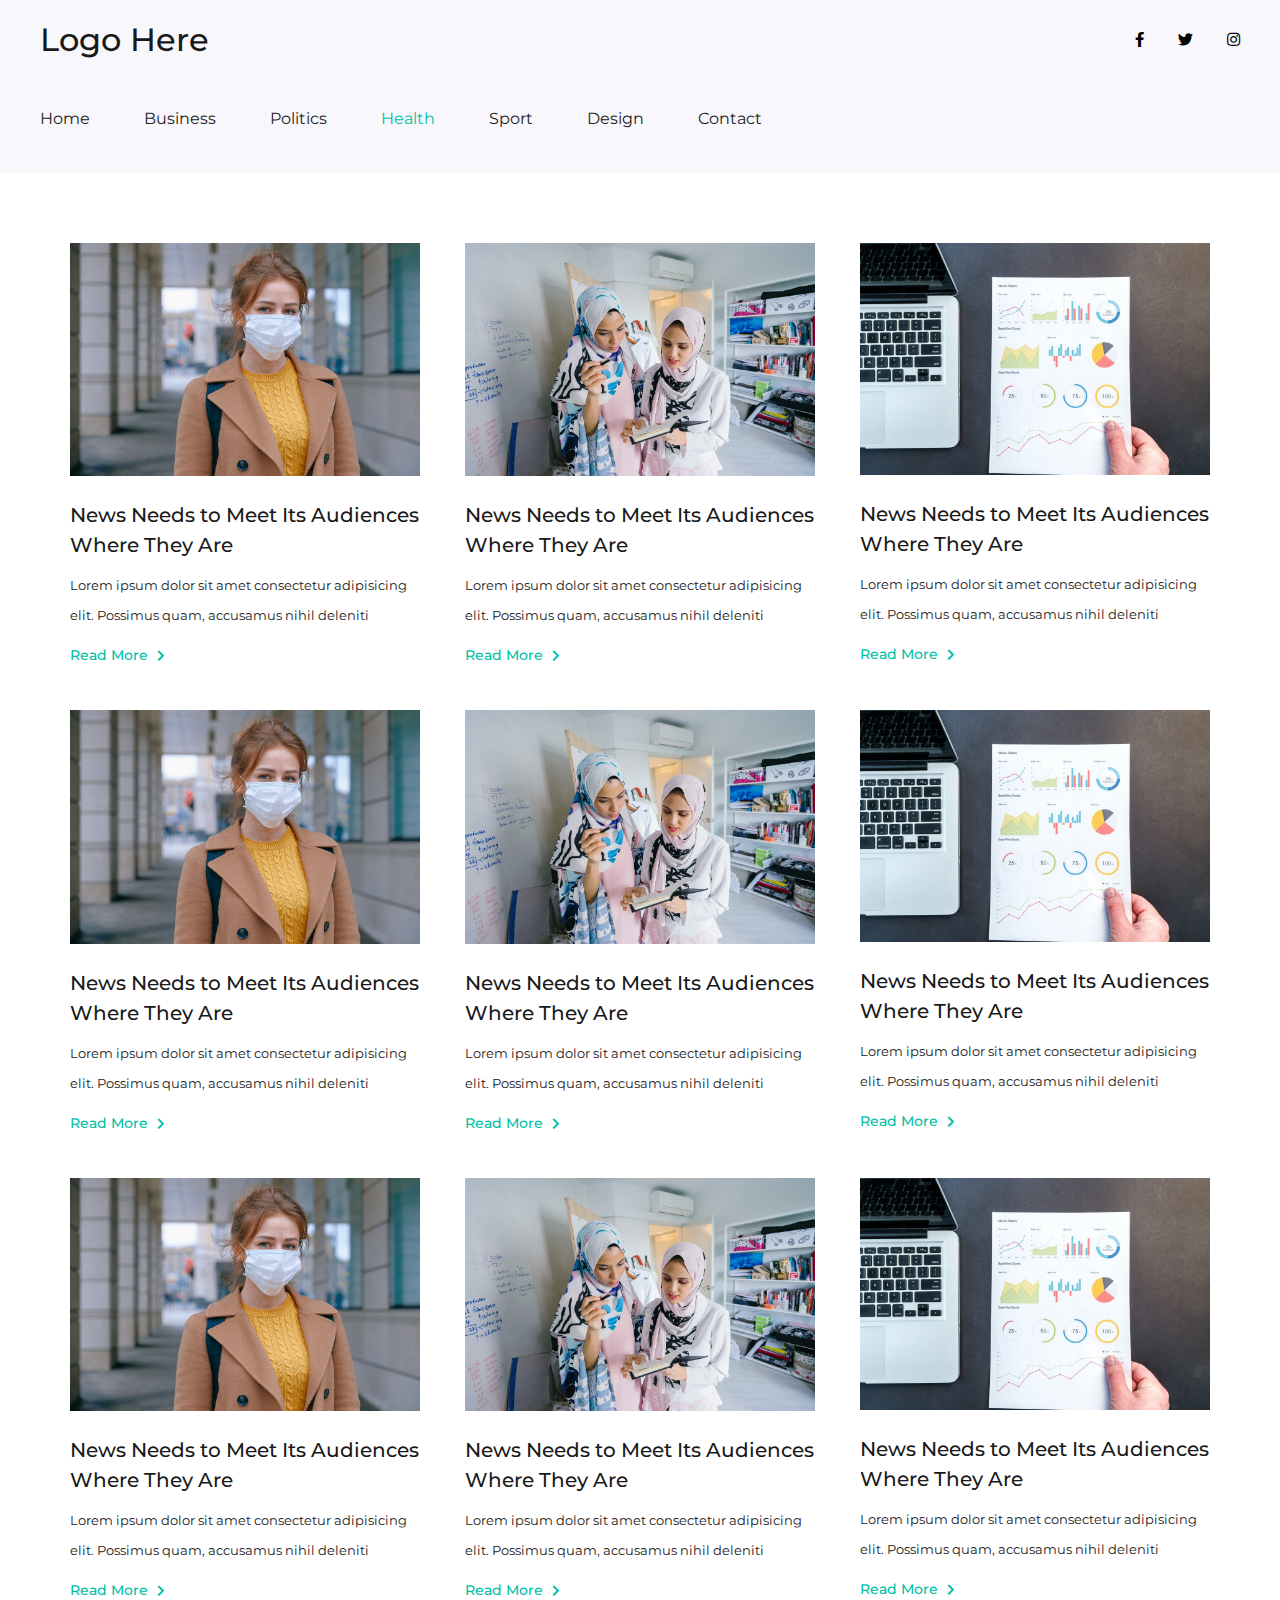
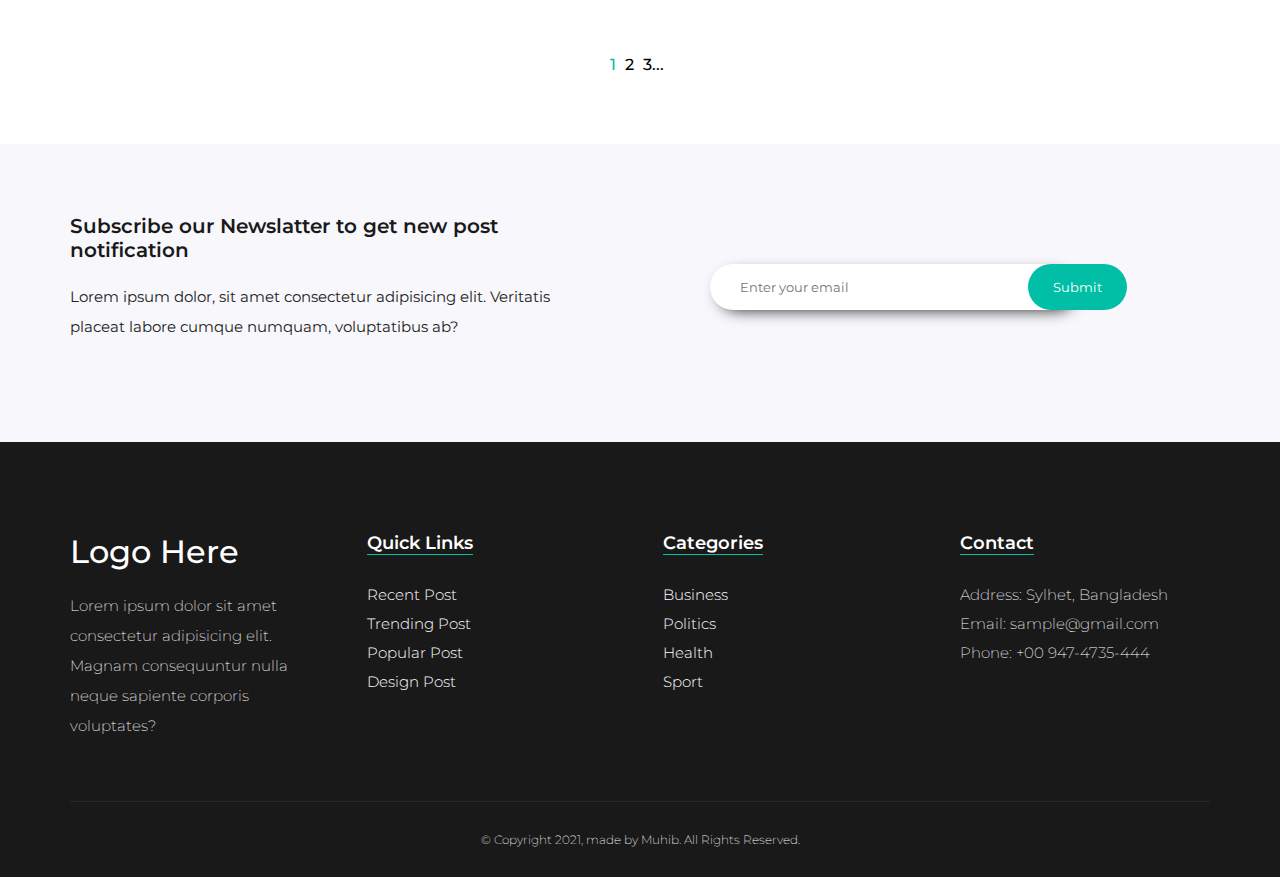
<file: health.html>
<!DOCTYPE html>
<html lang="en">
<head>
    <meta charset="UTF-8">
    <meta http-equiv="X-UA-Compatible" content="IE=edge">
    <meta name="viewport" content="width=device-width, initial-scale=1.0">
    <title>Blog website</title>

    <!-- google fonts -->
    <link rel="preconnect" href="https://fonts.gstatic.com">
    <link href="https://fonts.googleapis.com/css2?family=Montserrat:wght@100;200;300;400;500;600;700&display=swap" rel="stylesheet">

    <!-- font awesome -->
    <link rel="stylesheet" href="https://use.fontawesome.com/releases/v5.15.3/css/all.css">

    <!-- custom css link -->
    <link rel="stylesheet" href="index.css">
</head>
<body>
    
    <!-- header start -->

    <header>
        <div class="container-fluid">
            <div class="row top-head">
                <div class="logo">
                    <h1> Logo Here </h1>
                </div>
                <div class="social-contact">
                    <span><i class="fab fa-facebook-f"><a href="#"></a></i></span>
                    <span><i class="fab fa-twitter"><a href="#"></a></i></span>
                    <span><i class="fab fa-instagram"><a href="#"></a></i></span> 
                    <span><input type="search" placeholder="Search now"> <i class="fas fa-search"></i></span>
                </div>
                
            </div>

            <!-- nav start -->

            <nav>
                <div class="menu">
                    <a  href="index.html">Home</a>
                    <a   href="Business.html">Business</a>
                    <a  href="politics.html" target="_blank">Politics</a>
                    <a class="active" href="health.html" target="_blank">Health</a>
                    <a href="sport.html" target="_blank">Sport</a>
                    <a href="design.html" target="_blank">Design</a>
                    <a href="contact.html" target="_blank">Contact</a>
                </div>
            </nav>

            <!-- nav end -->

        </div>
    </header>

    <!-- header end -->

    <section>
        <div class="container">
            

            <div class="trending-wrapper">
                
                <div class="content-div1">
                    
                    <img src="images/pexels-photo-3902881.jpeg" alt="design">
                    <a href="#" class="post-headline">News Needs to Meet Its Audiences Where They Are</a>
                    <p class="post-content">Lorem ipsum dolor sit amet consectetur adipisicing elit. Possimus quam, accusamus nihil deleniti </p>
                    <a href="#" class="see-more">Read More <i class="fas fa-chevron-right"></i></a>
                </div>

                <div class="content-div1">
                    
                    <img src="images/pexels-photo-1078741.jpeg" alt="design">
                    <a href="#" class="post-headline">News Needs to Meet Its Audiences Where They Are</a>
                    <p class="post-content">Lorem ipsum dolor sit amet consectetur adipisicing elit. Possimus quam, accusamus nihil deleniti </p>
                    <a href="#" class="see-more">Read More <i class="fas fa-chevron-right"></i></a>
                </div>

                <div class="content-div1">
                    
                    <img src="images/pexels-photo-669612.jpeg" alt="design">
                    <a href="#" class="post-headline">News Needs to Meet Its Audiences Where They Are</a>
                    <p class="post-content">Lorem ipsum dolor sit amet consectetur adipisicing elit. Possimus quam, accusamus nihil deleniti </p>

                    <a href="#" class="see-more">Read More <i class="fas fa-chevron-right"></i></a>
                    
                </div>

            </div>

            <div class="trending-wrapper">
                
                <div class="content-div1">
                    
                    <img src="images/pexels-photo-3902881.jpeg" alt="design">
                    <a href="#" class="post-headline">News Needs to Meet Its Audiences Where They Are</a>
                    <p class="post-content">Lorem ipsum dolor sit amet consectetur adipisicing elit. Possimus quam, accusamus nihil deleniti </p>
                    <a href="#" class="see-more">Read More <i class="fas fa-chevron-right"></i></a>
                </div>

                <div class="content-div1">
                    
                    <img src="images/pexels-photo-1078741.jpeg" alt="design">
                    <a href="#" class="post-headline">News Needs to Meet Its Audiences Where They Are</a>
                    <p class="post-content">Lorem ipsum dolor sit amet consectetur adipisicing elit. Possimus quam, accusamus nihil deleniti </p>
                    <a href="#" class="see-more">Read More <i class="fas fa-chevron-right"></i></a>
                </div>

                <div class="content-div1">
                    
                    <img src="images/pexels-photo-669612.jpeg" alt="design">
                    <a href="#" class="post-headline">News Needs to Meet Its Audiences Where They Are</a>
                    <p class="post-content">Lorem ipsum dolor sit amet consectetur adipisicing elit. Possimus quam, accusamus nihil deleniti </p>

                    <a href="#" class="see-more">Read More <i class="fas fa-chevron-right"></i></a>
                    
                </div>

            </div>
            <div class="trending-wrapper">
                
                <div class="content-div1">
                    
                    <img src="images/pexels-photo-3902881.jpeg" alt="design">
                    <a href="#" class="post-headline">News Needs to Meet Its Audiences Where They Are</a>
                    <p class="post-content">Lorem ipsum dolor sit amet consectetur adipisicing elit. Possimus quam, accusamus nihil deleniti </p>
                    <a href="#" class="see-more">Read More <i class="fas fa-chevron-right"></i></a>
                </div>

                <div class="content-div1">
                    
                    <img src="images/pexels-photo-1078741.jpeg" alt="design">
                    <a href="#" class="post-headline">News Needs to Meet Its Audiences Where They Are</a>
                    <p class="post-content">Lorem ipsum dolor sit amet consectetur adipisicing elit. Possimus quam, accusamus nihil deleniti </p>
                    <a href="#" class="see-more">Read More <i class="fas fa-chevron-right"></i></a>
                </div>

                <div class="content-div1">
                    
                    <img src="images/pexels-photo-669612.jpeg" alt="design">
                    <a href="#" class="post-headline">News Needs to Meet Its Audiences Where They Are</a>
                    <p class="post-content">Lorem ipsum dolor sit amet consectetur adipisicing elit. Possimus quam, accusamus nihil deleniti </p>

                    <a href="#" class="see-more">Read More <i class="fas fa-chevron-right"></i></a>
                    
                </div>

            </div>

            <div class="pagi">
                <span class="active">1</span>
                <span>2</span>
                <span>3...</span>
            </div>
        </div>
    </section>

    <!-- newslatter section start -->

    <section id="subscribe">
        <div class="container">
            <div class="subscribe-wrapper">
                <div class="subs-content">
                    <h2>Subscribe our Newslatter to get new post notification</h2>
                    <p class="post-content">Lorem ipsum dolor, sit amet consectetur adipisicing elit. Veritatis placeat labore cumque numquam, voluptatibus ab?</p>
                </div>

                <div class="subs-form">
                    <input type="email" placeholder="Enter your email ">
                    <button>Submit</button>
                </div>
            </div>
        </div>
    </section>

    <!-- newslatter section end -->
    
    <!-- footer section start -->

    <footer>
        <div class="container">
            <div class="footer-wrapper">
                <div class="footer-1">
                    <h2>Logo Here</h2>
                    <p class="post-content">Lorem ipsum dolor sit amet consectetur adipisicing elit. Magnam consequuntur nulla neque sapiente corporis voluptates?</p>
                </div>

                <div class="footer-2">
                    <h2>Quick Links</h2>
                    <ul>
                        <li><a href="#">Recent Post</a></li>
                        <li><a href="#">Trending Post</a></li>
                        <li><a href="#">Popular Post</a></li>
                        <li><a href="#">Design Post</a></li>
                    </ul>
                </div>
                <div class="footer-3">
                    <h2>Categories</h2>
                    <ul>
                        <li><a href="#">Business</a></li>
                        <li><a href="#">Politics</a></li>
                        <li><a href="#">Health</a></li>
                        <li><a href="#">Sport</a></li>

                        
                    </ul>
                </div>
                <div class="footer-3">
                    <h2>Contact</h2>
                    <ul>
                        <li>Address: Sylhet, Bangladesh</li>
                        <li>Email: sample@gmail.com</li>
                        <li>Phone: +00 947-4735-444</li>
                        
                        
                    </ul>
                </div>
            </div>

            <div class="footer-bottom">
                <p>&copy; Copyright 2021, made by Muhib. All Rights Reserved.</p>
            </div>
        </div>
    </footer>











</body>
</html>
</file>
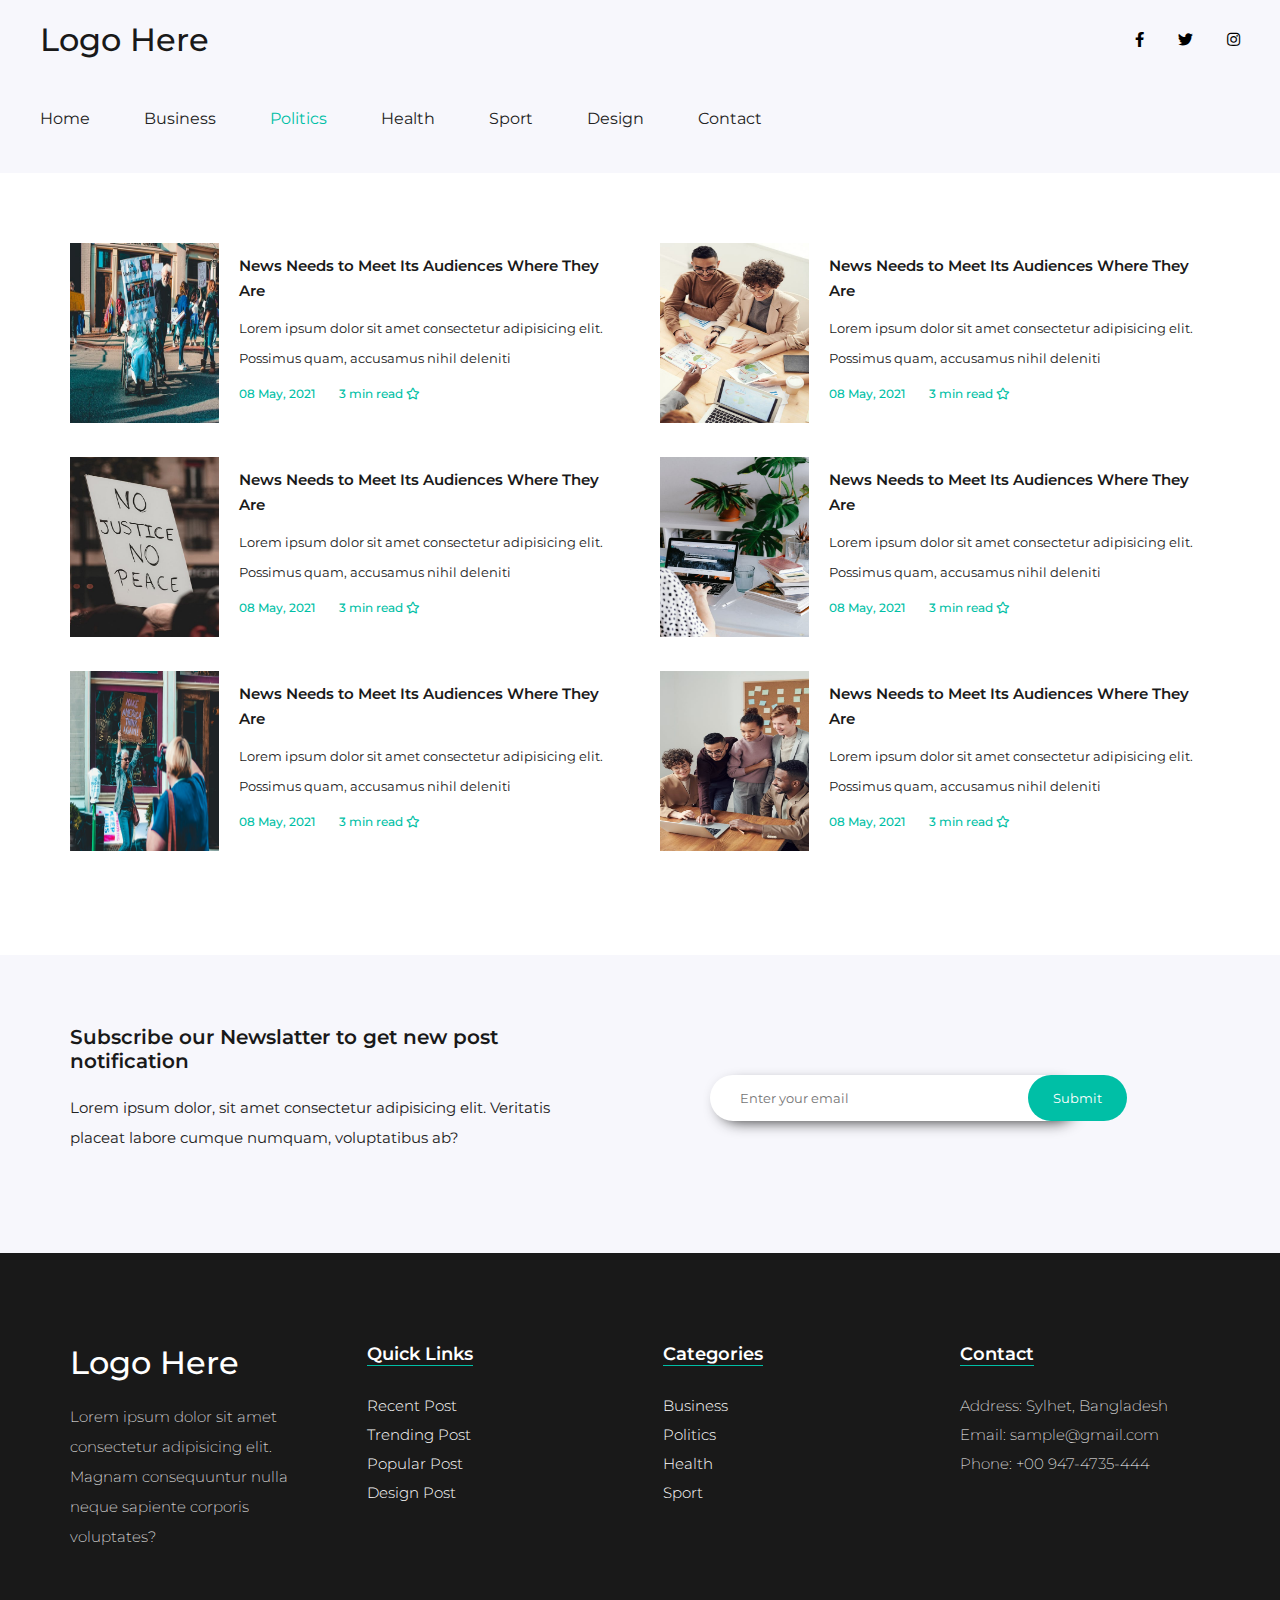
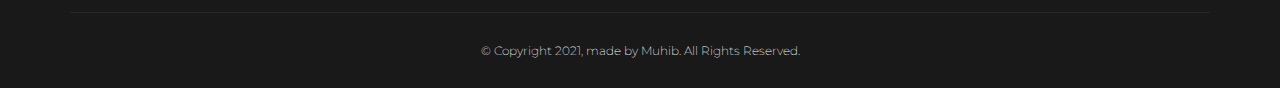
<file: politics.html>
<!DOCTYPE html>
<html lang="en">
<head>
    <meta charset="UTF-8">
    <meta http-equiv="X-UA-Compatible" content="IE=edge">
    <meta name="viewport" content="width=device-width, initial-scale=1.0">
    <title>Blog website</title>

    <!-- google fonts -->
    <link rel="preconnect" href="https://fonts.gstatic.com">
    <link href="https://fonts.googleapis.com/css2?family=Montserrat:wght@100;200;300;400;500;600;700&display=swap" rel="stylesheet">

    <!-- font awesome -->
    <link rel="stylesheet" href="https://use.fontawesome.com/releases/v5.15.3/css/all.css">

    <!-- custom css link -->
    <link rel="stylesheet" href="index.css">
</head>
<body>
    
    <!-- header start -->

    <header>
        <div class="container-fluid">
            <div class="row top-head">
                <div class="logo">
                    <h1> Logo Here </h1>
                </div>
                <div class="social-contact">
                    <span><i class="fab fa-facebook-f"><a href="#"></a></i></span>
                    <span><i class="fab fa-twitter"><a href="#"></a></i></span>
                    <span><i class="fab fa-instagram"><a href="#"></a></i></span> 
                    <span><input type="search" placeholder="Search now"> <i class="fas fa-search"></i></span>
                </div>
                
            </div>

            <!-- nav start -->

            <nav>
                <div class="menu">
                    <a  href="index.html">Home</a>
                    <a   href="Business.html">Business</a>
                    <a class="active" href="politics.html" target="_blank">Politics</a>
                    <a href="health.html" target="_blank">Health</a>
                    <a href="sport.html" target="_blank">Sport</a>
                    <a href="design.html" target="_blank">Design</a>
                    <a href="contact.html" target="_blank">Contact</a>
                </div>
            </nav>

            <!-- nav end -->

        </div>
    </header>

    <!-- header end -->

    <section>
        <div class="container">
            <div class="category-wrapper">
                <div class="politics-category">
                    

                    <div class="politics-post-wrp">
                        <div class="politics-img">
                            <img src="images/pexels-photo-1464222.jpeg" alt="">
                        </div>
                        <div class="content-div-post">
                            <a href="#" class="post-headline">News Needs to Meet Its Audiences Where They Are</a>
                            <p class="post-content cate-p">Lorem ipsum dolor sit amet consectetur adipisicing elit. Possimus quam, accusamus nihil deleniti </p>
                            <span class="date">08 May, 2021 </span>
                        <span class="read-time">3 min read <i class="far fa-star"></i></span>
                        </div>
                    </div>
                    <div class="politics-post-wrp">
                        <div class="politics-img">
                            <img src="images/pexels-photo-4646777.jpeg" alt="">
                        </div>
                        <div class="content-div-post">
                            <a href="#" class="post-headline">News Needs to Meet Its Audiences Where They Are</a>
                            <p class="post-content cate-p">Lorem ipsum dolor sit amet consectetur adipisicing elit. Possimus quam, accusamus nihil deleniti </p>
                            <span class="date ">08 May, 2021 </span>
                        <span class="read-time ">3 min read <i class="far fa-star"></i></span>
                        </div>
                    </div>
                    <div class="politics-post-wrp">
                        <div class="politics-img">
                            <img src="images/pexels-photo-1464205.jpeg" alt="">
                        </div>
                        <div class="content-div-post">
                            <a href="#" class="post-headline">News Needs to Meet Its Audiences Where They Are</a>
                            <p class="post-content cate-p">Lorem ipsum dolor sit amet consectetur adipisicing elit. Possimus quam, accusamus nihil deleniti </p>
                            <span class="date">08 May, 2021 </span>
                        <span class="read-time">3 min read <i class="far fa-star"></i></span>
                        </div>
                    </div>
                </div>

                <div class="business-category">
                    
                    <div class="politics-post-wrp">
                        <div class="politics-img">
                            <img src="images/pexels-photo-3184287.jpeg" alt="">
                        </div>
                        <div class="content-div-post">
                            <a href="#" class="post-headline">News Needs to Meet Its Audiences Where They Are</a>
                            <p class="post-content cate-p">Lorem ipsum dolor sit amet consectetur adipisicing elit. Possimus quam, accusamus nihil deleniti </p>
                            <span class="date">08 May, 2021 </span>
                        <span class="read-time">3 min read <i class="far fa-star"></i></span>
                        </div>
                    </div>
                    <div class="politics-post-wrp">
                        <div class="politics-img">
                            <img src="images/pexels-photo-3987020.jpeg" alt="">
                        </div>
                        <div class="content-div-post">
                            <a href="#" class="post-headline">News Needs to Meet Its Audiences Where They Are</a>
                            <p class="post-content cate-p">Lorem ipsum dolor sit amet consectetur adipisicing elit. Possimus quam, accusamus nihil deleniti </p>
                            <span class="date">08 May, 2021 </span>
                        <span class="read-time">3 min read <i class="far fa-star"></i></span>
                        </div>
                    </div>
                    <div class="politics-post-wrp">
                        <div class="politics-img">
                            <img src="images/pexels-photo-3182750.jpeg" alt="">
                        </div>
                        <div class="content-div-post">
                            <a href="#" class="post-headline">News Needs to Meet Its Audiences Where They Are</a>
                            <p class="post-content cate-p">Lorem ipsum dolor sit amet consectetur adipisicing elit. Possimus quam, accusamus nihil deleniti </p>
                            <span class="date">08 May, 2021 </span>
                        <span class="read-time">3 min read <i class="far fa-star"></i></span>
                        </div>
                    </div>
                </div>
            </div>
        </div>
    </section>

    <!-- newslatter section start -->

    <section id="subscribe">
        <div class="container">
            <div class="subscribe-wrapper">
                <div class="subs-content">
                    <h2>Subscribe our Newslatter to get new post notification</h2>
                    <p class="post-content">Lorem ipsum dolor, sit amet consectetur adipisicing elit. Veritatis placeat labore cumque numquam, voluptatibus ab?</p>
                </div>

                <div class="subs-form">
                    <input type="email" placeholder="Enter your email ">
                    <button>Submit</button>
                </div>
            </div>
        </div>
    </section>

    <!-- newslatter section end -->
    <!-- footer section start -->

    <footer>
        <div class="container">
            <div class="footer-wrapper">
                <div class="footer-1">
                    <h2>Logo Here</h2>
                    <p class="post-content">Lorem ipsum dolor sit amet consectetur adipisicing elit. Magnam consequuntur nulla neque sapiente corporis voluptates?</p>
                </div>

                <div class="footer-2">
                    <h2>Quick Links</h2>
                    <ul>
                        <li><a href="#">Recent Post</a></li>
                        <li><a href="#">Trending Post</a></li>
                        <li><a href="#">Popular Post</a></li>
                        <li><a href="#">Design Post</a></li>
                    </ul>
                </div>
                <div class="footer-3">
                    <h2>Categories</h2>
                    <ul>
                        <li><a href="#">Business</a></li>
                        <li><a href="#">Politics</a></li>
                        <li><a href="#">Health</a></li>
                        <li><a href="#">Sport</a></li>

                        
                    </ul>
                </div>
                <div class="footer-3">
                    <h2>Contact</h2>
                    <ul>
                        <li>Address: Sylhet, Bangladesh</li>
                        <li>Email: sample@gmail.com</li>
                        <li>Phone: +00 947-4735-444</li>
                        
                        
                    </ul>
                </div>
            </div>

            <div class="footer-bottom">
                <p>&copy; Copyright 2021, made by Muhib. All Rights Reserved.</p>
            </div>
        </div>
    </footer>











</body>
</html>
</file>
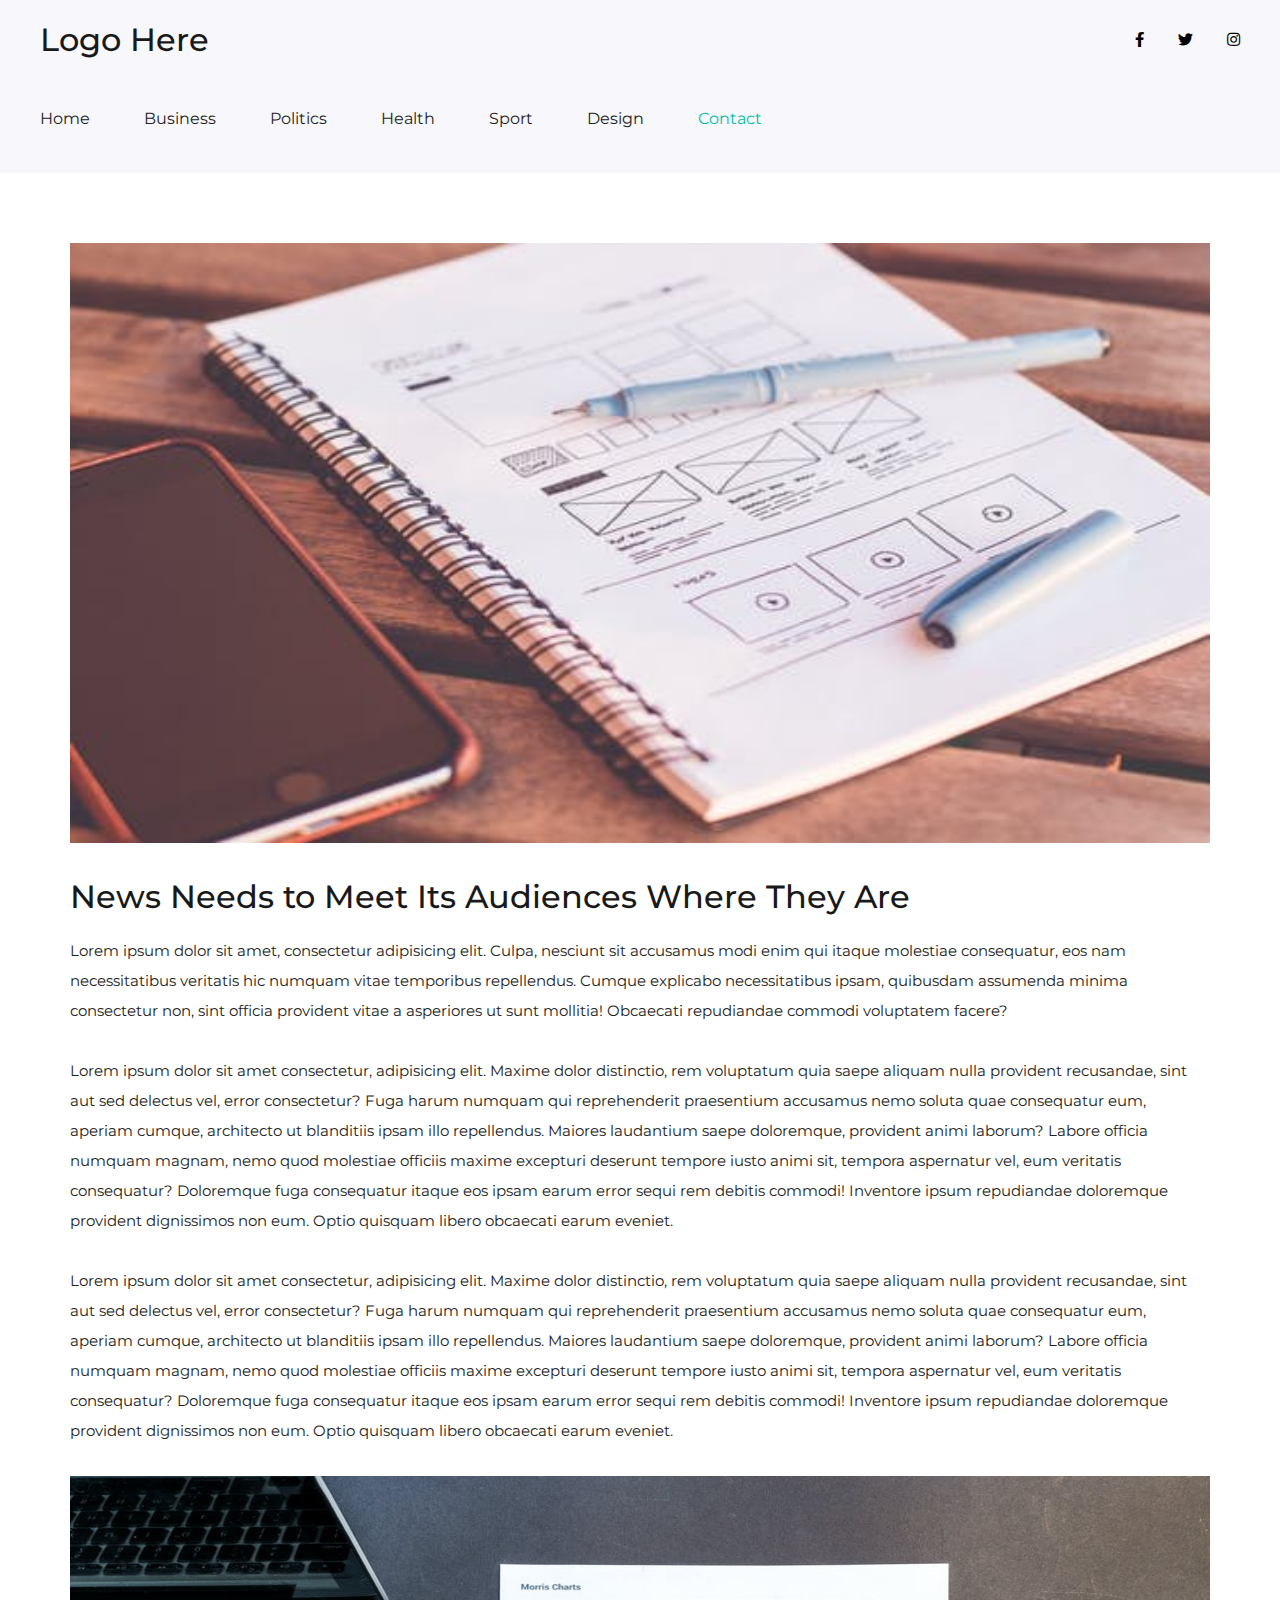
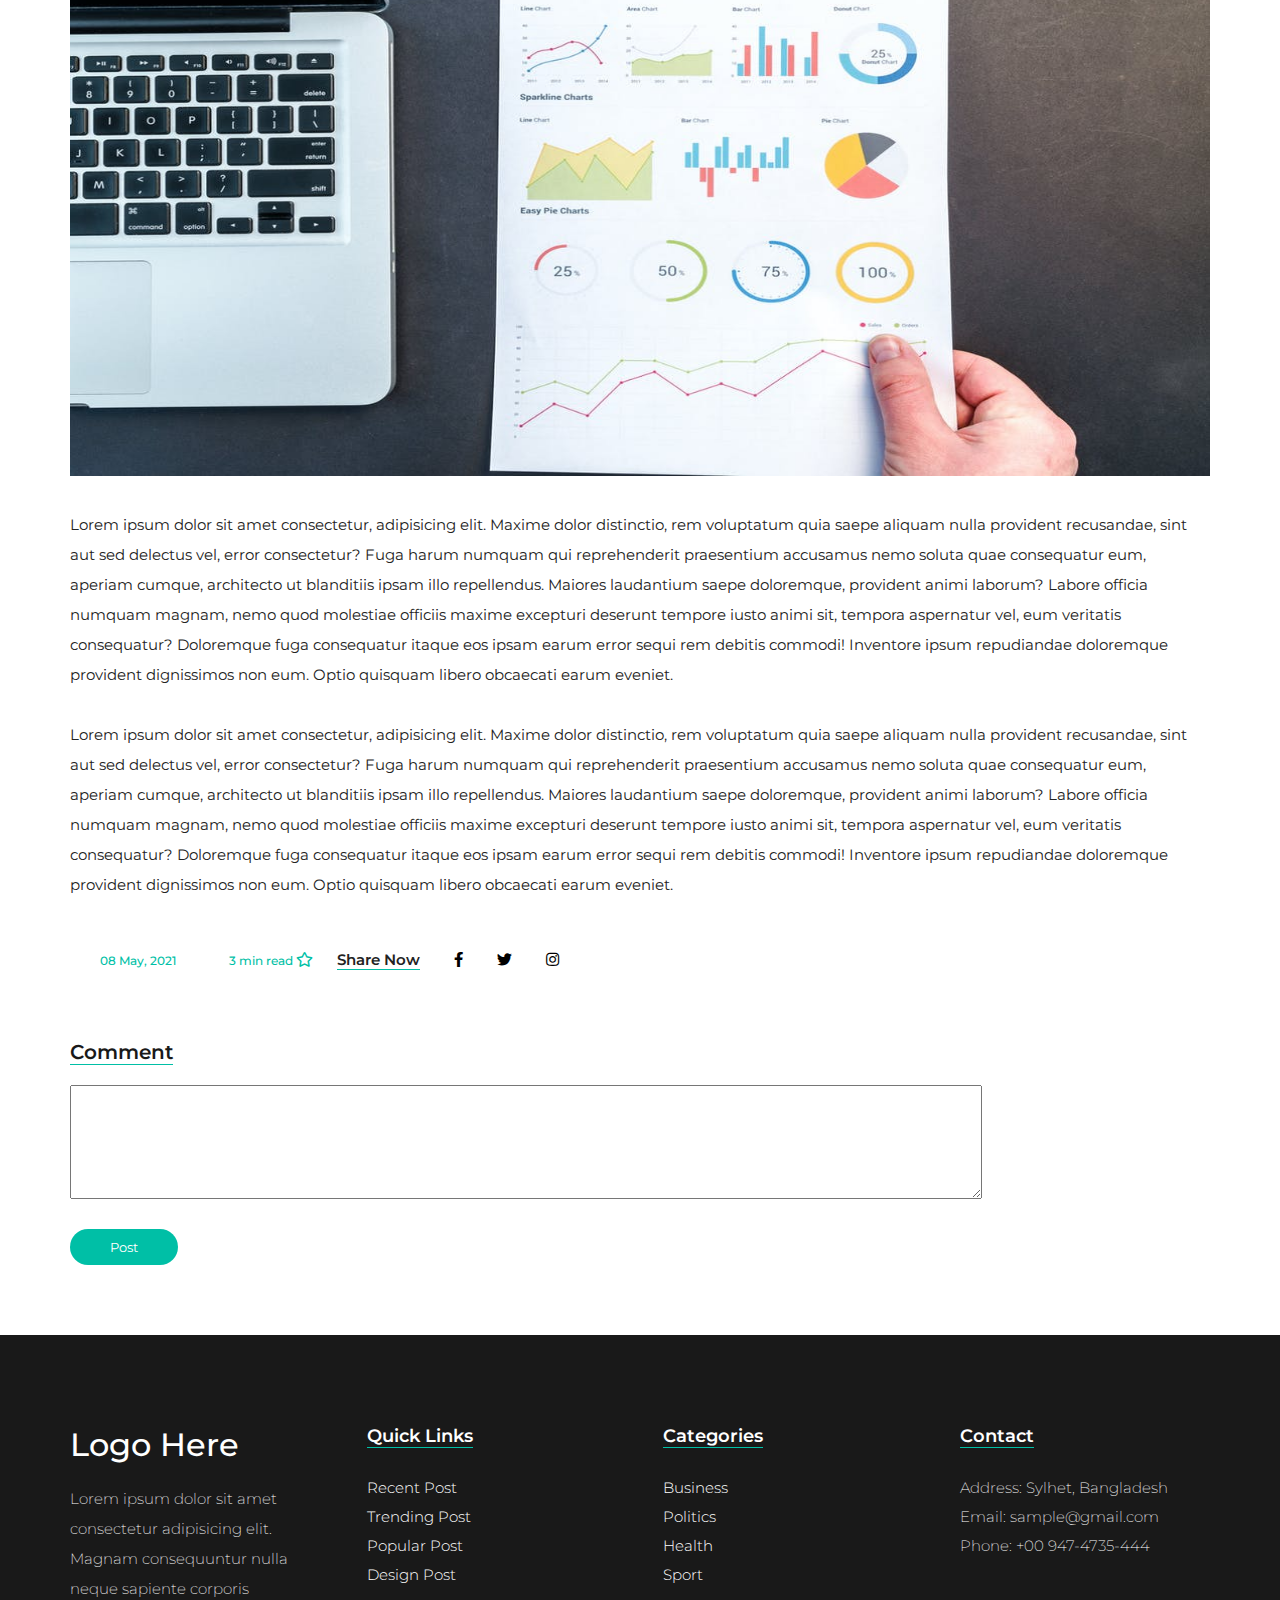
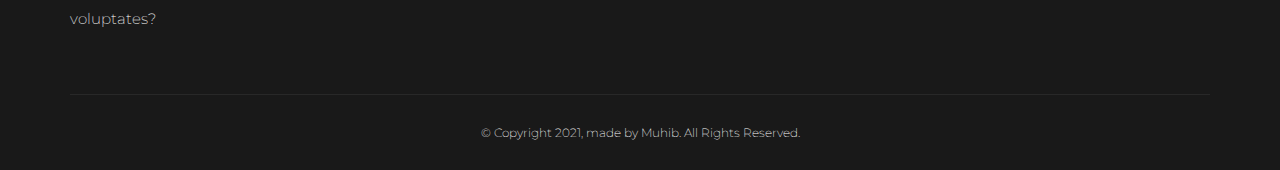
<file: single-page.html>
<!DOCTYPE html>
<html lang="en">
<head>
    <meta charset="UTF-8">
    <meta http-equiv="X-UA-Compatible" content="IE=edge">
    <meta name="viewport" content="width=device-width, initial-scale=1.0">
    <title>Blog website</title>

    <!-- google fonts -->
    <link rel="preconnect" href="https://fonts.gstatic.com">
    <link href="https://fonts.googleapis.com/css2?family=Montserrat:wght@100;200;300;400;500;600;700&display=swap" rel="stylesheet">

    <!-- font awesome -->
    <link rel="stylesheet" href="https://use.fontawesome.com/releases/v5.15.3/css/all.css">

    <!-- custom css link -->
    <link rel="stylesheet" href="index.css">
</head>
<body>
    
    <!-- header start -->

    <header>
        <div class="container-fluid">
            <div class="row top-head">
                <div class="logo">
                    <h1> Logo Here </h1>
                </div>
                <div class="social-contact">
                    <span><i class="fab fa-facebook-f"><a href="#"></a></i></span>
                    <span><i class="fab fa-twitter"><a href="#"></a></i></span>
                    <span><i class="fab fa-instagram"><a href="#"></a></i></span> 
                    <span><input type="search" placeholder="Search now"> <i class="fas fa-search"></i></span>
                </div>
                
            </div>

            <!-- nav start -->

            <nav>
                <div class="menu">
                    <a  href="index.html">Home</a>
                    <a   href="Business.html">Business</a>
                    <a href="politics.html" target="_blank">Politics</a>
                    <a href="health.html" target="_blank">Health</a>
                    <a href="sport.html" target="_blank">Sport</a>
                    <a href="design.html" target="_blank">Design</a>
                    <a class="active"  href="contact.html" target="_blank">Contact</a>
                </div>
            </nav>

            <!-- nav end -->

        </div>
    </header>

    <!-- header end -->

    <section>
        <div class="container">
            <div class="single-img">
                <img src="images/pexels-photo-196644.jpeg" alt="">
            </div>
            <div class="single-content">
                <h2>News Needs to Meet Its Audiences Where They Are</h2>
                <p class="post-content">Lorem ipsum dolor sit amet, consectetur adipisicing elit. Culpa, nesciunt sit accusamus modi enim qui itaque molestiae consequatur, eos nam necessitatibus veritatis hic numquam vitae temporibus repellendus. Cumque explicabo necessitatibus ipsam, quibusdam assumenda minima consectetur non, sint officia provident vitae a asperiores ut sunt mollitia! Obcaecati repudiandae commodi voluptatem facere?</p>
                <p class="post-content">
                    Lorem ipsum dolor sit amet consectetur, adipisicing elit. Maxime dolor distinctio, rem voluptatum quia saepe aliquam nulla provident recusandae, sint aut sed delectus vel, error consectetur? Fuga harum numquam qui reprehenderit praesentium accusamus nemo soluta quae consequatur eum, aperiam cumque, architecto ut blanditiis ipsam illo repellendus. Maiores laudantium saepe doloremque, provident animi laborum? Labore officia numquam magnam, nemo quod molestiae officiis maxime excepturi deserunt tempore iusto animi sit, tempora aspernatur vel, eum veritatis consequatur? Doloremque fuga consequatur itaque eos ipsam earum error sequi rem debitis commodi! Inventore ipsum repudiandae doloremque provident dignissimos non eum. Optio quisquam libero obcaecati earum eveniet.
                </p>
                <p class="post-content">
                    Lorem ipsum dolor sit amet consectetur, adipisicing elit. Maxime dolor distinctio, rem voluptatum quia saepe aliquam nulla provident recusandae, sint aut sed delectus vel, error consectetur? Fuga harum numquam qui reprehenderit praesentium accusamus nemo soluta quae consequatur eum, aperiam cumque, architecto ut blanditiis ipsam illo repellendus. Maiores laudantium saepe doloremque, provident animi laborum? Labore officia numquam magnam, nemo quod molestiae officiis maxime excepturi deserunt tempore iusto animi sit, tempora aspernatur vel, eum veritatis consequatur? Doloremque fuga consequatur itaque eos ipsam earum error sequi rem debitis commodi! Inventore ipsum repudiandae doloremque provident dignissimos non eum. Optio quisquam libero obcaecati earum eveniet.
                </p>

                <img src="images/pexels-photo-669612.jpeg" alt="">
                <p class="post-content">
                    Lorem ipsum dolor sit amet consectetur, adipisicing elit. Maxime dolor distinctio, rem voluptatum quia saepe aliquam nulla provident recusandae, sint aut sed delectus vel, error consectetur? Fuga harum numquam qui reprehenderit praesentium accusamus nemo soluta quae consequatur eum, aperiam cumque, architecto ut blanditiis ipsam illo repellendus. Maiores laudantium saepe doloremque, provident animi laborum? Labore officia numquam magnam, nemo quod molestiae officiis maxime excepturi deserunt tempore iusto animi sit, tempora aspernatur vel, eum veritatis consequatur? Doloremque fuga consequatur itaque eos ipsam earum error sequi rem debitis commodi! Inventore ipsum repudiandae doloremque provident dignissimos non eum. Optio quisquam libero obcaecati earum eveniet.
                </p>
                <p class="post-content">
                    Lorem ipsum dolor sit amet consectetur, adipisicing elit. Maxime dolor distinctio, rem voluptatum quia saepe aliquam nulla provident recusandae, sint aut sed delectus vel, error consectetur? Fuga harum numquam qui reprehenderit praesentium accusamus nemo soluta quae consequatur eum, aperiam cumque, architecto ut blanditiis ipsam illo repellendus. Maiores laudantium saepe doloremque, provident animi laborum? Labore officia numquam magnam, nemo quod molestiae officiis maxime excepturi deserunt tempore iusto animi sit, tempora aspernatur vel, eum veritatis consequatur? Doloremque fuga consequatur itaque eos ipsam earum error sequi rem debitis commodi! Inventore ipsum repudiandae doloremque provident dignissimos non eum. Optio quisquam libero obcaecati earum eveniet.
                </p>

            </div>

            <div class="social-contact">
                <span class="date">08 May, 2021 </span>
                    <span class="read-time">3 min read <i class="far fa-star"></i></span>
                <p>Share Now</p>
                <span><i class="fab fa-facebook-f"><a href="#"></a></i></span>
                <span><i class="fab fa-twitter"><a href="#"></a></i></span>
                <span><i class="fab fa-instagram"><a href="#"></a></i></span> 
                <span></span>
                
            </div>
            <div class="comment">
                <h2>Comment</h2>
                <textarea name="" id="" cols="30" rows="7"></textarea>
                <button>Post</button>
            </div>
        </div>
    </section>















    <!-- footer section start -->

    <footer>
        <div class="container">
            <div class="footer-wrapper">
                <div class="footer-1">
                    <h2>Logo Here</h2>
                    <p class="post-content">Lorem ipsum dolor sit amet consectetur adipisicing elit. Magnam consequuntur nulla neque sapiente corporis voluptates?</p>
                </div>

                <div class="footer-2">
                    <h2>Quick Links</h2>
                    <ul>
                        <li><a href="#">Recent Post</a></li>
                        <li><a href="#">Trending Post</a></li>
                        <li><a href="#">Popular Post</a></li>
                        <li><a href="#">Design Post</a></li>
                    </ul>
                </div>
                <div class="footer-3">
                    <h2>Categories</h2>
                    <ul>
                        <li><a href="#">Business</a></li>
                        <li><a href="#">Politics</a></li>
                        <li><a href="#">Health</a></li>
                        <li><a href="#">Sport</a></li>

                        
                    </ul>
                </div>
                <div class="footer-3">
                    <h2>Contact</h2>
                    <ul>
                        <li>Address: Sylhet, Bangladesh</li>
                        <li>Email: sample@gmail.com</li>
                        <li>Phone: +00 947-4735-444</li>
                        
                        
                    </ul>
                </div>
            </div>

            <div class="footer-bottom">
                <p>&copy; Copyright 2021, made by Muhib. All Rights Reserved.</p>
            </div>
        </div>
    </footer>


</body>
</html>
</file>
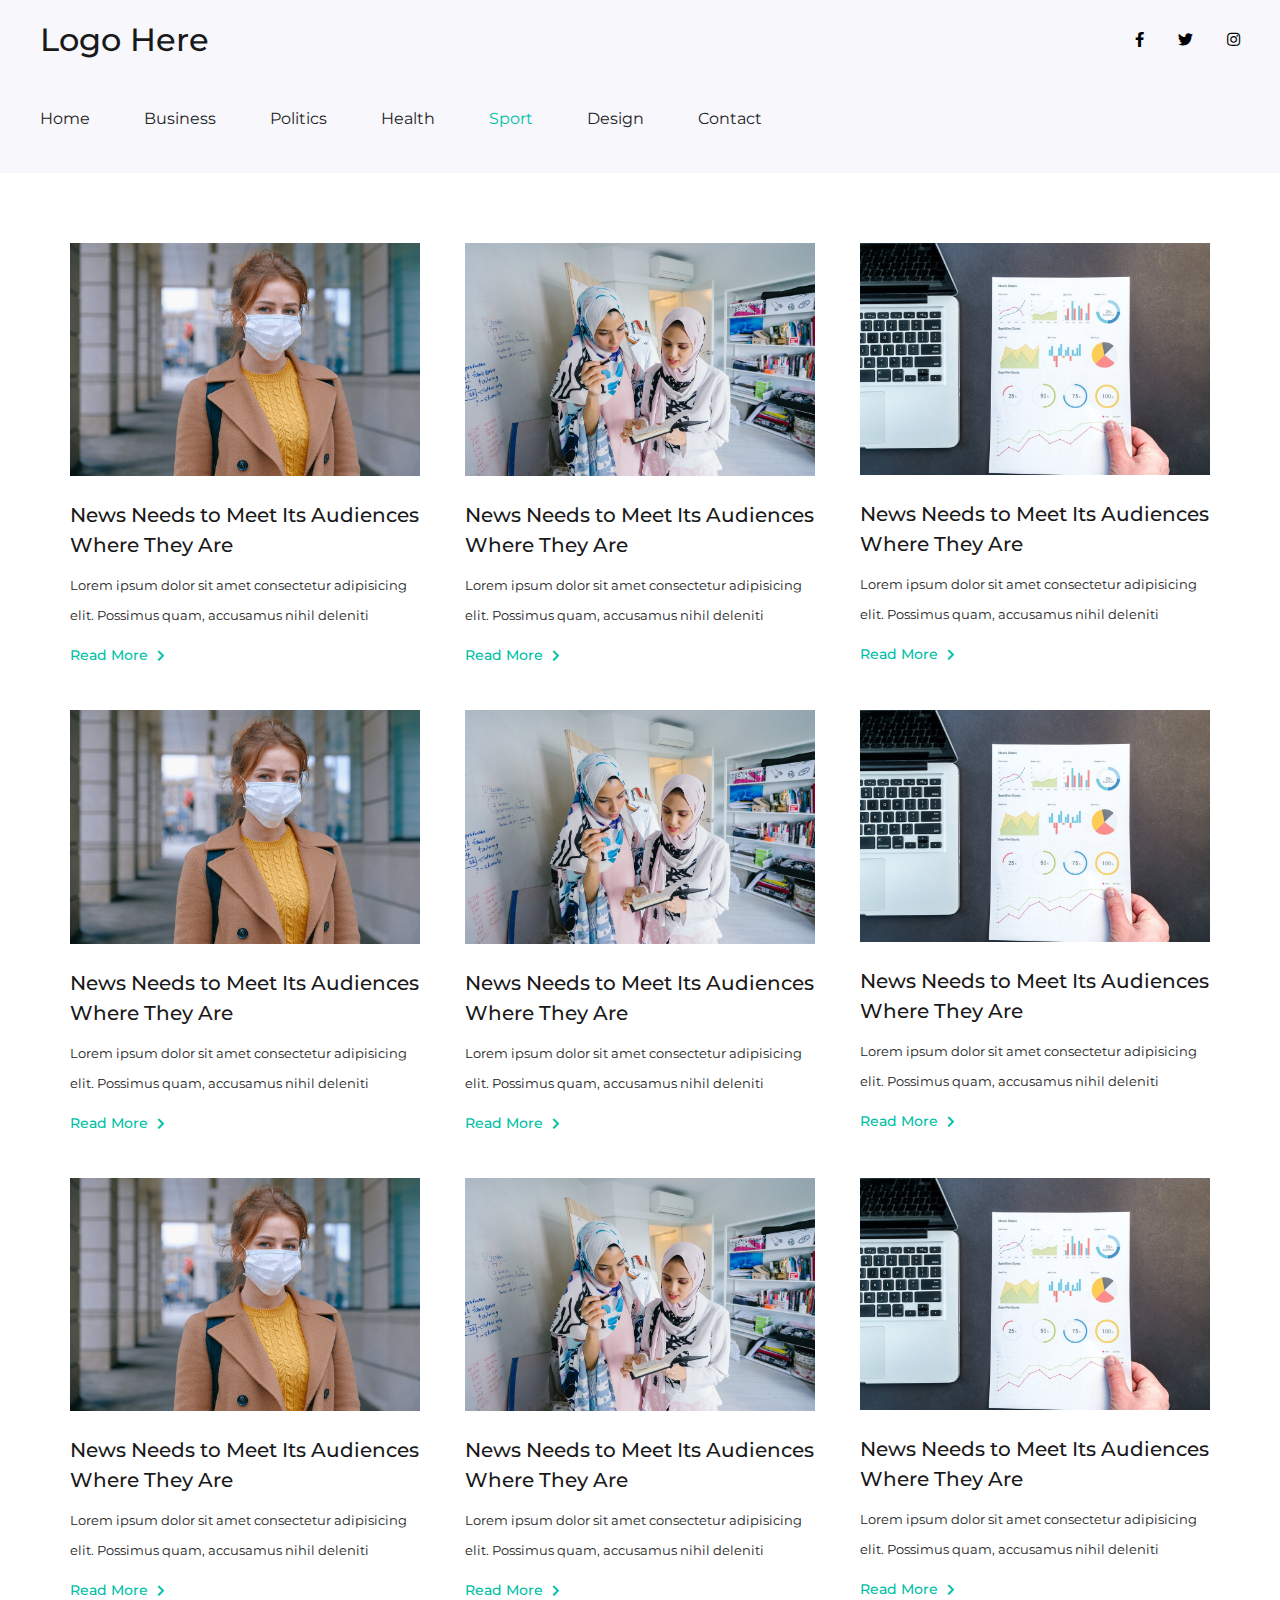
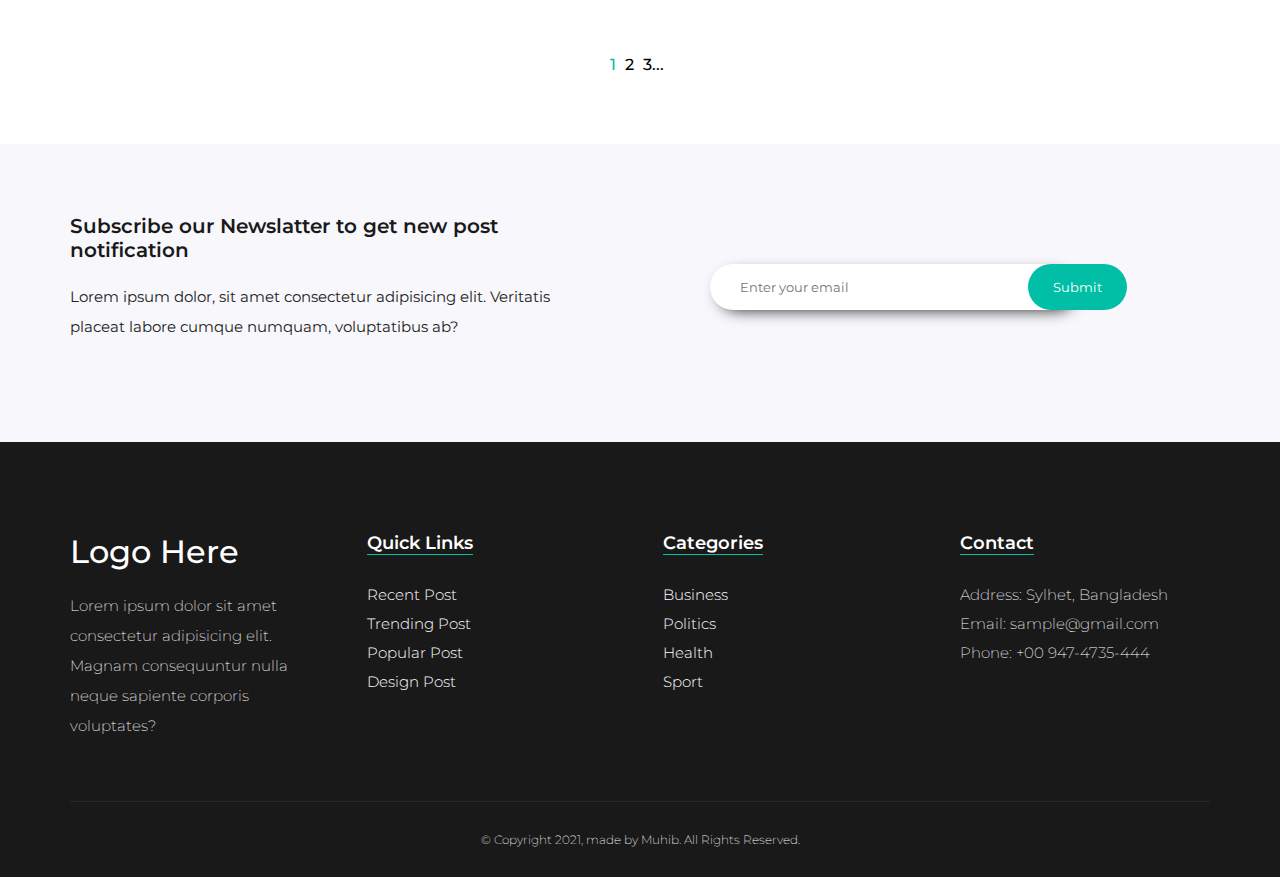
<file: sport.html>
<!DOCTYPE html>
<html lang="en">
<head>
    <meta charset="UTF-8">
    <meta http-equiv="X-UA-Compatible" content="IE=edge">
    <meta name="viewport" content="width=device-width, initial-scale=1.0">
    <title>Blog website</title>

    <!-- google fonts -->
    <link rel="preconnect" href="https://fonts.gstatic.com">
    <link href="https://fonts.googleapis.com/css2?family=Montserrat:wght@100;200;300;400;500;600;700&display=swap" rel="stylesheet">

    <!-- font awesome -->
    <link rel="stylesheet" href="https://use.fontawesome.com/releases/v5.15.3/css/all.css">

    <!-- custom css link -->
    <link rel="stylesheet" href="index.css">
</head>
<body>
    
    <!-- header start -->

    <header>
        <div class="container-fluid">
            <div class="row top-head">
                <div class="logo">
                    <h1> Logo Here </h1>
                </div>
                <div class="social-contact">
                    <span><i class="fab fa-facebook-f"><a href="#"></a></i></span>
                    <span><i class="fab fa-twitter"><a href="#"></a></i></span>
                    <span><i class="fab fa-instagram"><a href="#"></a></i></span> 
                    <span><input type="search" placeholder="Search now"> <i class="fas fa-search"></i></span>
                </div>
                
            </div>

            <!-- nav start -->

            <nav>
                <div class="menu">
                    <a  href="index.html">Home</a>
                    <a   href="Business.html">Business</a>
                    <a  href="politics.html" target="_blank">Politics</a>
                    <a  href="health.html" target="_blank">Health</a>
                    <a class="active" href="sport.html" target="_blank">Sport</a>
                    <a href="design.html" target="_blank">Design</a>
                    <a href="contact.html" target="_blank">Contact</a>
                </div>
            </nav>

            <!-- nav end -->

        </div>
    </header>

    <!-- header end -->

    <section>
        <div class="container">
            

            <div class="trending-wrapper">
                
                <div class="content-div1">
                    
                    <img src="images/pexels-photo-3902881.jpeg" alt="design">
                    <a href="#" class="post-headline">News Needs to Meet Its Audiences Where They Are</a>
                    <p class="post-content">Lorem ipsum dolor sit amet consectetur adipisicing elit. Possimus quam, accusamus nihil deleniti </p>
                    <a href="#" class="see-more">Read More <i class="fas fa-chevron-right"></i></a>
                </div>

                <div class="content-div1">
                    
                    <img src="images/pexels-photo-1078741.jpeg" alt="design">
                    <a href="#" class="post-headline">News Needs to Meet Its Audiences Where They Are</a>
                    <p class="post-content">Lorem ipsum dolor sit amet consectetur adipisicing elit. Possimus quam, accusamus nihil deleniti </p>
                    <a href="#" class="see-more">Read More <i class="fas fa-chevron-right"></i></a>
                </div>

                <div class="content-div1">
                    
                    <img src="images/pexels-photo-669612.jpeg" alt="design">
                    <a href="#" class="post-headline">News Needs to Meet Its Audiences Where They Are</a>
                    <p class="post-content">Lorem ipsum dolor sit amet consectetur adipisicing elit. Possimus quam, accusamus nihil deleniti </p>

                    <a href="#" class="see-more">Read More <i class="fas fa-chevron-right"></i></a>
                    
                </div>

            </div>

            <div class="trending-wrapper">
                
                <div class="content-div1">
                    
                    <img src="images/pexels-photo-3902881.jpeg" alt="design">
                    <a href="#" class="post-headline">News Needs to Meet Its Audiences Where They Are</a>
                    <p class="post-content">Lorem ipsum dolor sit amet consectetur adipisicing elit. Possimus quam, accusamus nihil deleniti </p>
                    <a href="#" class="see-more">Read More <i class="fas fa-chevron-right"></i></a>
                </div>

                <div class="content-div1">
                    
                    <img src="images/pexels-photo-1078741.jpeg" alt="design">
                    <a href="#" class="post-headline">News Needs to Meet Its Audiences Where They Are</a>
                    <p class="post-content">Lorem ipsum dolor sit amet consectetur adipisicing elit. Possimus quam, accusamus nihil deleniti </p>
                    <a href="#" class="see-more">Read More <i class="fas fa-chevron-right"></i></a>
                </div>

                <div class="content-div1">
                    
                    <img src="images/pexels-photo-669612.jpeg" alt="design">
                    <a href="#" class="post-headline">News Needs to Meet Its Audiences Where They Are</a>
                    <p class="post-content">Lorem ipsum dolor sit amet consectetur adipisicing elit. Possimus quam, accusamus nihil deleniti </p>

                    <a href="#" class="see-more">Read More <i class="fas fa-chevron-right"></i></a>
                    
                </div>

            </div>
            <div class="trending-wrapper">
                
                <div class="content-div1">
                    
                    <img src="images/pexels-photo-3902881.jpeg" alt="design">
                    <a href="#" class="post-headline">News Needs to Meet Its Audiences Where They Are</a>
                    <p class="post-content">Lorem ipsum dolor sit amet consectetur adipisicing elit. Possimus quam, accusamus nihil deleniti </p>
                    <a href="#" class="see-more">Read More <i class="fas fa-chevron-right"></i></a>
                </div>

                <div class="content-div1">
                    
                    <img src="images/pexels-photo-1078741.jpeg" alt="design">
                    <a href="#" class="post-headline">News Needs to Meet Its Audiences Where They Are</a>
                    <p class="post-content">Lorem ipsum dolor sit amet consectetur adipisicing elit. Possimus quam, accusamus nihil deleniti </p>
                    <a href="#" class="see-more">Read More <i class="fas fa-chevron-right"></i></a>
                </div>

                <div class="content-div1">
                    
                    <img src="images/pexels-photo-669612.jpeg" alt="design">
                    <a href="#" class="post-headline">News Needs to Meet Its Audiences Where They Are</a>
                    <p class="post-content">Lorem ipsum dolor sit amet consectetur adipisicing elit. Possimus quam, accusamus nihil deleniti </p>

                    <a href="#" class="see-more">Read More <i class="fas fa-chevron-right"></i></a>
                    
                </div>

            </div>

            <div class="pagi">
                <span class="active">1</span>
                <span>2</span>
                <span>3...</span>
            </div>
        </div>
    </section>

    <!-- newslatter section start -->

    <section id="subscribe">
        <div class="container">
            <div class="subscribe-wrapper">
                <div class="subs-content">
                    <h2>Subscribe our Newslatter to get new post notification</h2>
                    <p class="post-content">Lorem ipsum dolor, sit amet consectetur adipisicing elit. Veritatis placeat labore cumque numquam, voluptatibus ab?</p>
                </div>

                <div class="subs-form">
                    <input type="email" placeholder="Enter your email ">
                    <button>Submit</button>
                </div>
            </div>
        </div>
    </section>

    <!-- newslatter section end -->
    
    <!-- footer section start -->

    <footer>
        <div class="container">
            <div class="footer-wrapper">
                <div class="footer-1">
                    <h2>Logo Here</h2>
                    <p class="post-content">Lorem ipsum dolor sit amet consectetur adipisicing elit. Magnam consequuntur nulla neque sapiente corporis voluptates?</p>
                </div>

                <div class="footer-2">
                    <h2>Quick Links</h2>
                    <ul>
                        <li><a href="#">Recent Post</a></li>
                        <li><a href="#">Trending Post</a></li>
                        <li><a href="#">Popular Post</a></li>
                        <li><a href="#">Design Post</a></li>
                    </ul>
                </div>
                <div class="footer-3">
                    <h2>Categories</h2>
                    <ul>
                        <li><a href="#">Business</a></li>
                        <li><a href="#">Politics</a></li>
                        <li><a href="#">Health</a></li>
                        <li><a href="#">Sport</a></li>

                        
                    </ul>
                </div>
                <div class="footer-3">
                    <h2>Contact</h2>
                    <ul>
                        <li>Address: Sylhet, Bangladesh</li>
                        <li>Email: sample@gmail.com</li>
                        <li>Phone: +00 947-4735-444</li>
                        
                        
                    </ul>
                </div>
            </div>

            <div class="footer-bottom">
                <p>&copy; Copyright 2021, made by Muhib. All Rights Reserved.</p>
            </div>
        </div>
    </footer>











</body>
</html>
</file>
<file: index.css>
*{

    padding: 0;
    margin: 0;
    box-sizing: border-box;
    font-family: 'Montserrat', sans-serif;
}

.container-fluid{

    width: 1200px;
    margin: auto;
}

h1,h2,h3,h4,h5,h6{

    color: #191919;
    font-size: 32px;
    font-weight: 500;
}

p{
    color: #222;
    font-size: 15px;
}
.container{
    width: 1140px;
    margin: auto;
}

section{
    padding: 70px 0px;
}

a{
    text-decoration: none;
    color:#222
    
}

/* header style start */

.top-head {
    display: flex;
    justify-content: space-between;
    align-items: center;
}

.logo h1 {
    
    font-weight: 500;
}

header {
    padding: 20px 0px;
    background: #f7f7fc;
}

.social-contact span {
    margin-left: 30px;
}

.social-contact span i {
    font-size: 15px;
}

.social-contact span input {

    border: none;
   
    font-size: 12px;
    background: transparent;
   
}

.social-contact span:last-child {
    border: 1px solid #00bfa642;
    padding: 10px 25px;
    border-radius: 50px;
}

.menu {
    text-align: left;
}

nav {
    padding-top: 50px;
    padding-bottom: 25px;
}

.menu a {
    margin-left: 50px;
    font-size: 16px;
    color: #222;
    font-weight: 400;
    transition: .4s;
}

.menu .active{
    color: #00BFA6;
}
.menu a:hover{
    color: #00BFA6;
}
.menu a:first-child {
    margin-left: 0px;
}

/* header style end */
/* hero section start */

.hero-wrapper {
    display: flex;
    justify-content: space-between;
}

.hero-img img {
    width: 600px;
}

.hero-content {
    width: 700px;
    padding: 20px;
    padding-right: 80px;
}

.post-headline {
    color: #191919;
    font-size: 28px;
    font-weight: 500;
    margin-bottom: 20px;
    display: block;
    line-height: 40px;
    transition: .4s;
    
}
.post-headline:hover{
    color: #00BFA6;
}

.post-content {
    
    line-height: 30px;
    margin-bottom: 30px;
}

.date, .read-time {
    margin-right: 20px;
    color: #00BFA6;
    font-size: 12px;
    font-weight: 500;
}
.slider1, .slider-2 {
    width: 25px;
    height: 3px;
    background: #00BFA6;
}

.slider-dot {
    margin: auto;
    width: 70px;
    margin-top: 70px;
    display: flex;
    justify-content: space-between;
}

.slider-2 {
    background: #ddd;
}
/* hero section end */

/* recent post section start */

.-titlewrapper {
    display: flex;
    justify-content: space-between;
    margin-bottom: 50px;
}

.popular{

    width: 350px;
}


.title h3 {
    font-size: 18px;
    font-weight: 600;
    border-bottom: 1px solid #00BFA6;
}

.title.title-2 {
    width: 125px;
}

.recent-content-wrapper {
    display: flex;
    justify-content: space-between;
}

.content-div1 img {
    width: 100%;
}

.content-div2-img img {
    width: 100%;
    height: 100%;
   
}

.content-div1, .content-div2, .content-div3 {
    width: 350px;
}

.div2-content {
    display: flex;
    justify-content: space-between;
    margin-bottom: 30px;
    background: #f7f7fc;
}

.content-div-post a {
    font-size: 15px;
    line-height: 25px;
    
    margin-bottom: 10px;
    margin-top: 10px;
    font-weight: 500;
    
}

 .content-div2-img {
    width: 160px;
} 

.content-div-post {
    padding-left: 20px;
}



.content-div-post span {
    margin-bottom: 20px;
    display: inline-block;
}

.content-div1 a {
    font-size: 20px;
    line-height: 30px;
    margin-top: 20px;
    font-weight: 500;
}

.content-div1 .post-content {
    margin-top: -10px;
    font-size: 13px;
    margin-bottom: 10px;
}
.div3-content {
    display: flex;
    margin-bottom: 30px;
}

.div3-content .content-div-post a {margin-top: 0;}

.content-div3-num h3 {
    color: #999;
}

a.see-more {
    font-size: 14px;
    color: #00BFA6;
    font-weight: 500;
}
a.see-more i {
    font-size: 12px;
    margin-left: 5px;
}

/* recent post section end */
/* next section start */

.wrapper {
    display: flex;
    justify-content: space-between;
}

.next-img img {
    width: 550px;
    height: 100%;
}



.next-content {
    background: #f7f7fc;
    padding: 40px;
}

.next-content a {
    font-size: 26px;
    line-height: 40px;
}

/* next section end */
/* trending post section start */

.trending-wrapper {
    display: flex;
    justify-content: space-between;
    margin-bottom: 40px;
}

.title3 {
    margin-bottom: 50px;
    width: 135px;
}

.title3 h3 {
    font-size: 18px;
    font-weight: 600;
    border-bottom: 1px solid #00BFA6;
}

/* trending post end */
/* category section start */

.category-wrapper {
    display: flex;
    justify-content: space-between;
}

.politics-post-wrp {
    display: flex;
    justify-content: space-between;
}
.politics-img{

    width: 250px;
}

.politics-img img {
    width: 100%;
    height: 180px;
}

.politics-category, .business-category {
    width: 550px;
}

.politics-post-wrp {
    margin-bottom: 30px;
}

.business-category h2, .politics-category h2 {
    font-size: 18px;
    font-weight: 600;
    
    margin-bottom: 50px;
    display: inline-block;
    border-bottom: 1px solid #00BFA6;
}
p.post-content.cate-p {
    font-size: 13px;
    margin-bottom: 10px;
}

.politics-post-wrp .content-div-post a {
    font-weight: 600;
}

.pagi {
    margin: auto;
    width: 60px;
    margin-top: 50px;
}

.pagi span {
    margin-left: 5px;
    font-weight: 500;
}

.pagi span:first-child {
    margin-left: 0;
    color: #00BFA6;
}

/* category post section end */
/* newslatter section start */

section#subscribe {
    background: #f7f7fc;
}

.subscribe-wrapper {
    display: flex;
    justify-content: space-between;
}

.subs-content, .subs-form {
    width: 500px;
}

.subs-content h2 {
    font-size: 20px;
    margin-bottom: 20px;
    font-weight: 600;
}

.subs-form input {
    margin-top: 50px;
    padding-bottom: 15px;
    padding-top: 15px;
    padding-left: 30px;
    padding-right: 150px;
    border: none;
    border-radius: 50px;
    box-shadow: 5px 5px 15px -5px #222;
}
.subs-form button {
    padding: 15px 25px;
    border: none;
    color: #fff;
    border-radius: 50px;
    margin-left: -50px;
    background: #00BFA6;
    
}

/* newslatter section end */
/* footer section start */

footer {
    padding-top: 90px;
    padding-bottom: 30px;
    background: #191919;
}

.footer-wrapper {
    display: flex;
    justify-content: space-between;
    padding-bottom: 30px;
}

.footer-1, .footer-2, .footer-3 {
    width: 250px;
}

.footer-1 h2, .footer-2 h2, .footer-3 h2 {
    margin-bottom: 20px;
    color: #fff;
}

.footer-2 h2, .footer-3 h2 {
    font-size: 18px;
    font-weight: 600;
    border-bottom: 1px solid #00bfa6;
    display: inline-block;
    margin-bottom: 30px;
}

.footer-1 ul li, .footer-2 ul li, .footer-3 ul li {
    list-style: none;
    margin-bottom: 10px;
    font-size: 15px;
    font-weight: 500;
    color: #fff;
    font-weight: 200;
}

.footer-1 ul li a, .footer-2 ul li a, .footer-3 ul li a{

    color: #fff;
    font-weight:300
}

.footer-1 p {
    color: #fff;
    font-weight: 200;
}
.footer-bottom p {
    color: #fff;
    font-weight: 200;
    font-size: 12px;
    text-align: center;
    margin-top: 30px;
    
}

.footer-bottom {
    border-top: 1px solid #dddddd14;
}

/* contact page start */

.contact-wrapper {
    display: flex;
    justify-content: space-between;
}

.contact-img {
    background: linear-gradient( #00bfa6b8, #00bfa6b8), url(images/hands-people-woman-working.jpg);
    width: 60%;
    background-position: center;
    background-repeat: no-repeat;
    background-size: cover;
}

.contact-form {
    width: 40%;
    padding: 40px;
    background: #f7f7fc;
}

form input {
    display: block;
    margin-bottom: 20px;
    width: 100%;
    padding: 15px 30px;
    border: none;
    border-radius: 50px;
    border: 1px solid #00BFA6;
}

form select {
    display: block;
    margin-bottom: 30px;
    padding: 10px 30px;
    border: none;
    border-radius: 50px;
    border: 1px solid #00bfa6;
}

form textarea {
    display: block;
    width: 100%;
    margin-bottom: 30px;
    border: none;
    border: 1px solid #00BFA6;
    border-radius: 5px;
}

form button {
    padding: 10px 40px;
    border: none;
    border-radius: 50px;
    color: #fff;
    background: #00BFA6;
    cursor: pointer;
}

/* single page start */

.single-img img {
    width: 100%;
    height: 600px;
}

.single-img {
    margin-bottom: 30px;
}

.single-content h2 {
    margin-bottom: 20px;
}

.single-content img {
    width: 100%;
    height: 600px;
    margin-bottom: 30px;
}



.social-contact p {
    margin: 20px 0px;
    border-bottom: 1px solid #00BFA6;
    display: inline-block;
    font-weight: 600;
}

.social-contact span:last-child {
    display: none;
}

.comment {
    
    margin-top: 50px;
}

.comment h2 {
    margin-bottom: 20px;
    font-size: 20px;
    font-weight: 600;
    text-align: left;
    border-bottom: 1px solid #00BFA6;
    display: inline-block;
}

.comment textarea {
    width: 80%;
   
    display: block;
    margin-bottom: 30px;
}

.comment button {
    padding: 10px 40px;
    border: none;
    border-radius: 50px;
    color: #fff;
    background: #00BFA6;
    cursor: pointer;
}
</file>
